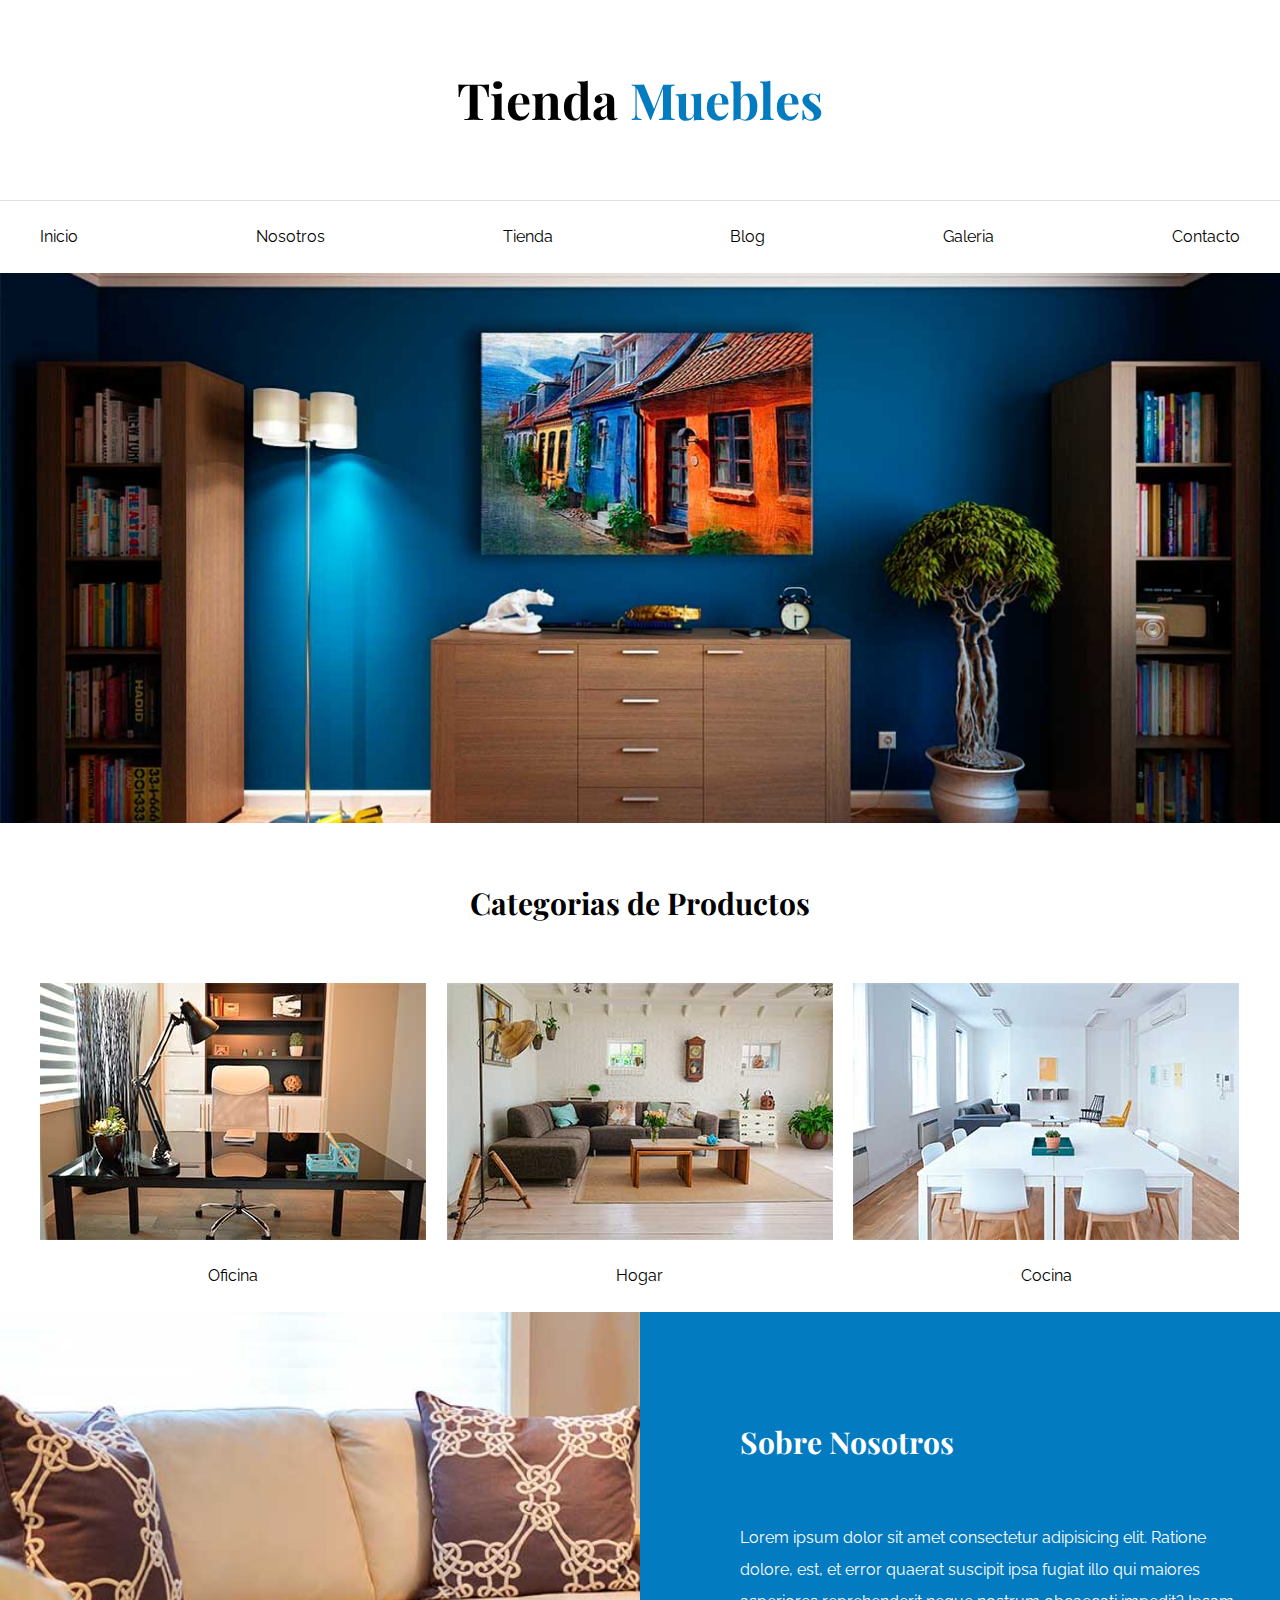
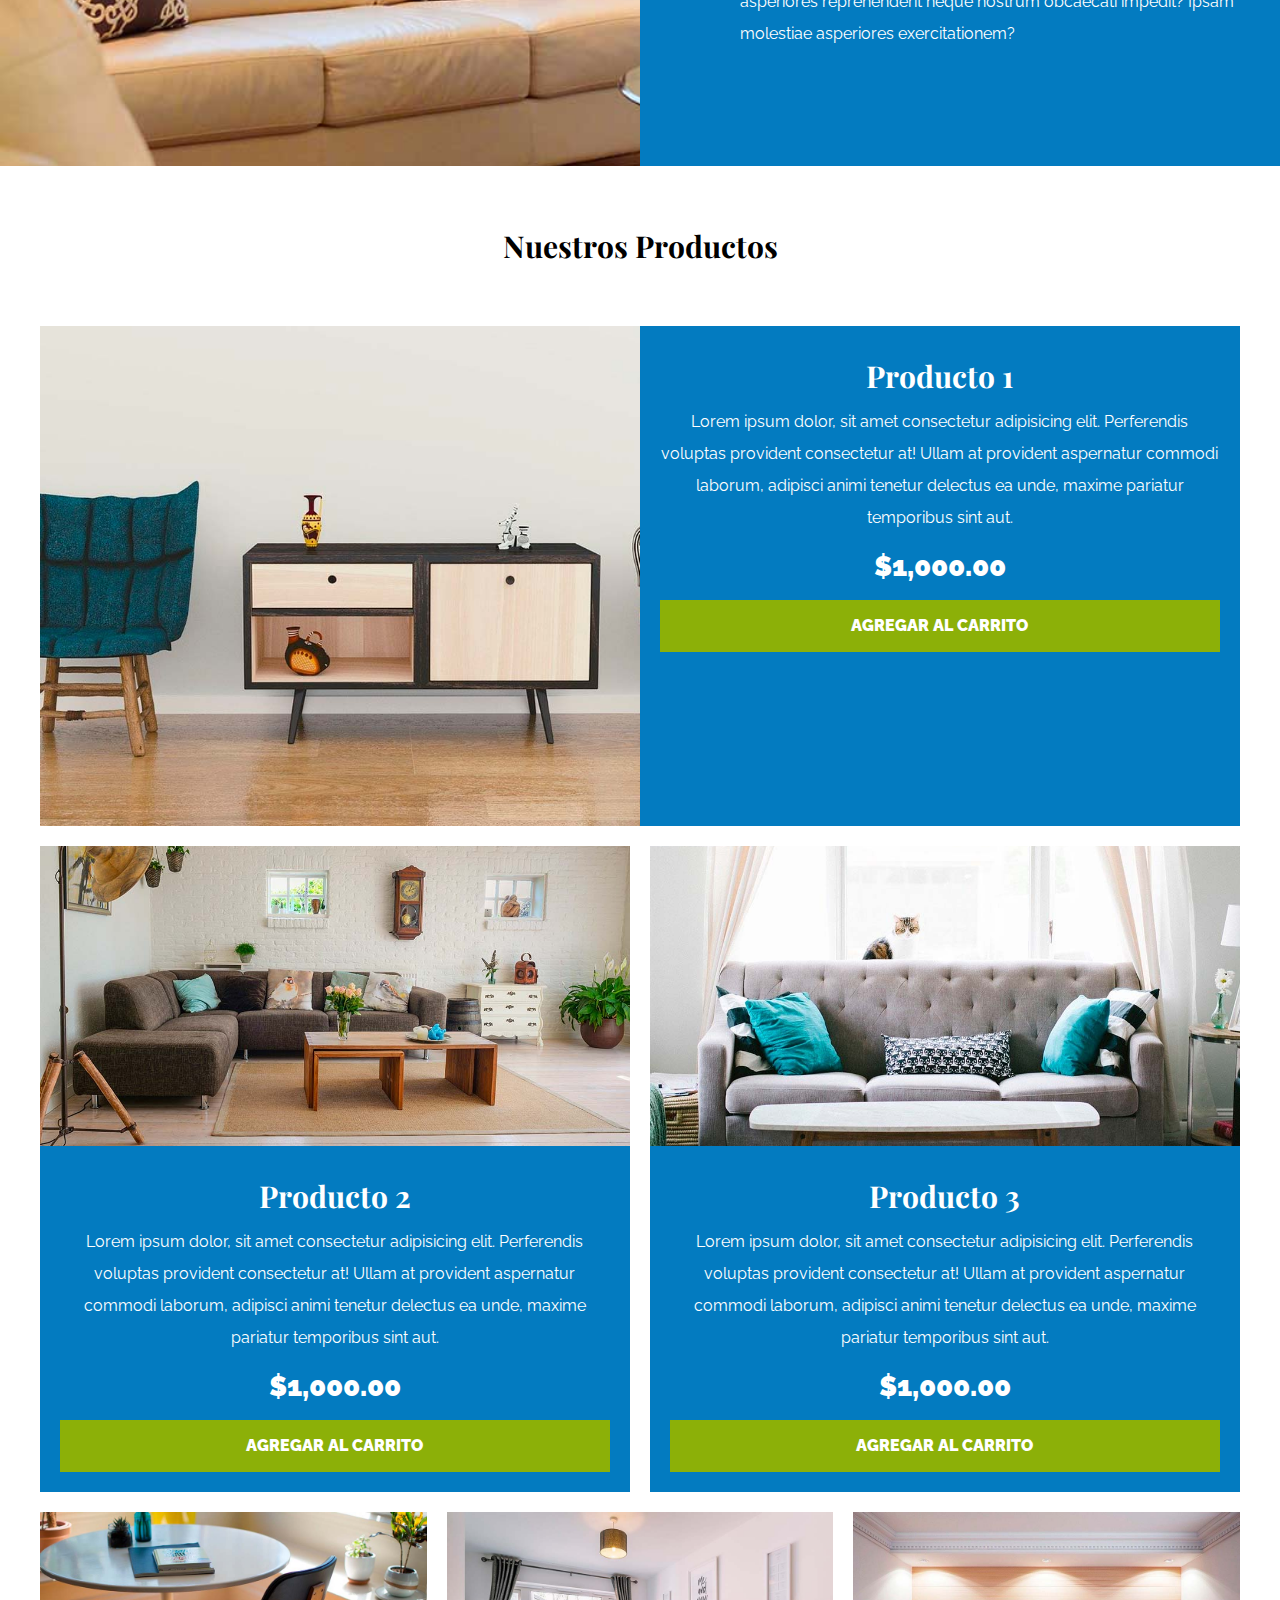
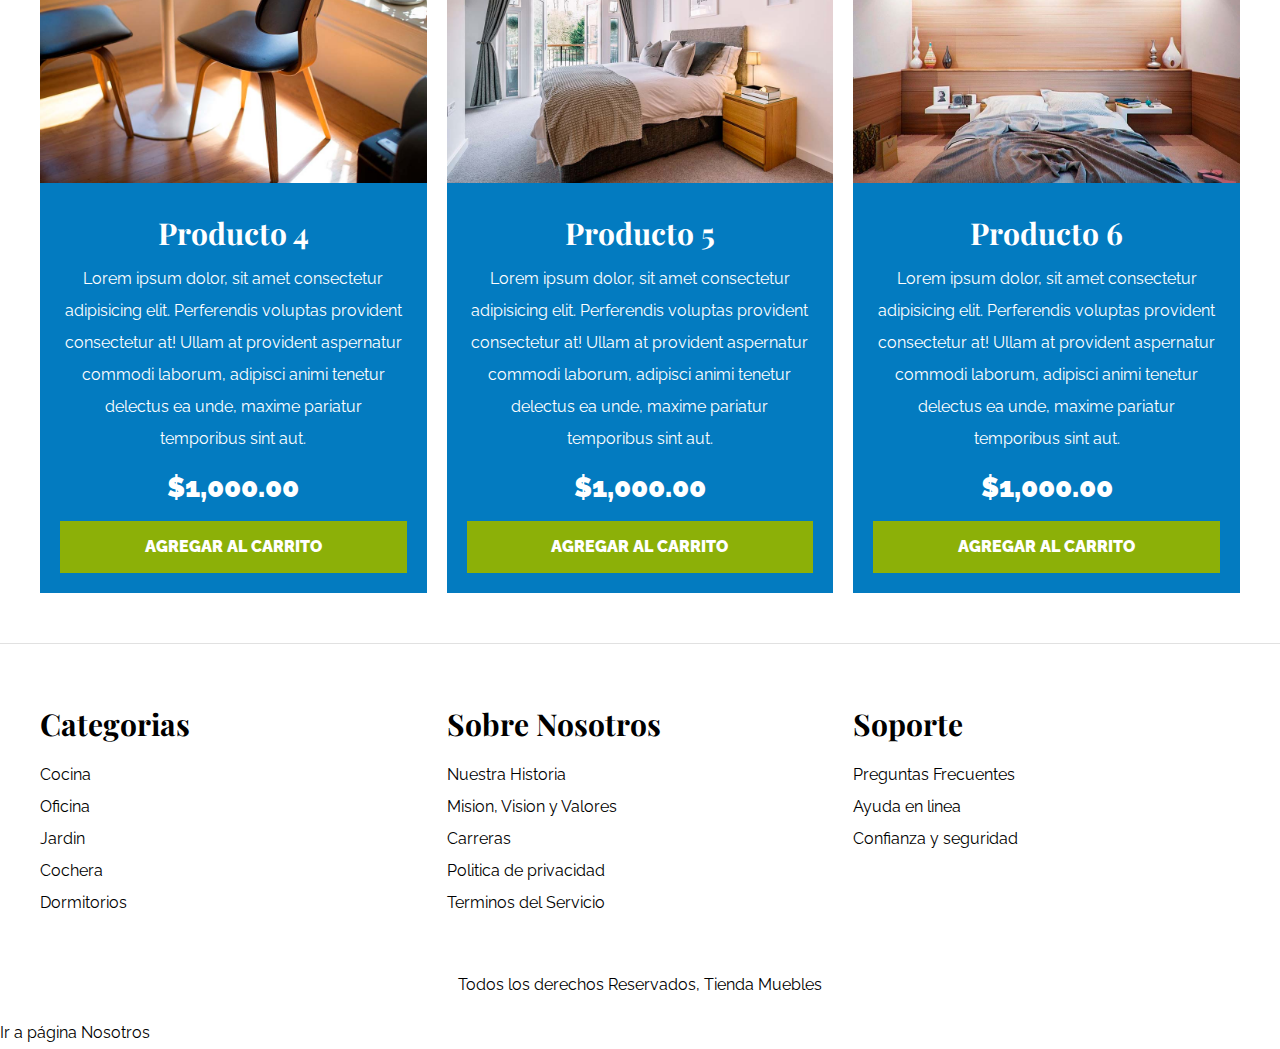
<file: index.html>
<!DOCTYPE html>
<html lang="es">

<head>
    <meta charset="UTF-8">
    <meta name="viewport" content="width=device-width, initial-scale=1.0">
    <title>E-Commerce Demo: 1</title>
    <link rel="stylesheet" href="css/normalize.css">
    <link rel="preconnect" href="https://fonts.googleapis.com">
    <link rel="preconnect" href="https://fonts.gstatic.com" crossorigin>
    <link href="https://fonts.googleapis.com/css2?family=Playfair+Display&family=Raleway:wght@400;700;900&display=swap"
        rel="stylesheet">
    <link rel="stylesheet" href="css/styles.css">
</head>

<body>
    <h1 class="nombre-sitio">Tienda <span>Muebles</span></h1>

    <div class="contenedor-navegacion">
        <nav class="nav-principal contenedor">
            <a href="index.html">Inicio</a>
            <a href="Nosotros.html">Nosotros</a>
            <a href="tienda.html">Tienda</a>
            <a href="blog.html">Blog</a>
            <a href="galeria.html">Galeria</a>
            <a href="contacto.html">Contacto</a>
        </nav>
    </div>

    <div class="hero">

    </div>
    <section class="contenedor categorias">

        <h2 class="text-center">Categorias de <span>Productos</span></h2>

        <div class="listado-categorias">
            <div class="categoria">
                <img src="img/categoria1.jpg" alt="Imagen Cat" />
                <a href="#">Oficina</a>
            </div>
            <div class="categoria">
                <img src="img/categoria2.jpg" alt="Imagen Cat" />
                <a href="#">Hogar</a>
            </div>
            <div class="categoria">
                <img src="img/categoria3.jpg" alt="Imagen Cat" />
                <a href="#">Cocina</a>
            </div>
        </div>

    </section>

    <section class="sobre-nosotros">
        <div class="contenedor sobre-nosotros-flex">
            <div class="texto-nosotros">
                <h2>Sobre Nosotros</h2>
                <p>Lorem ipsum dolor sit amet consectetur adipisicing elit.
                    Ratione dolore, est, et error quaerat suscipit ipsa fugiat
                    illo qui maiores asperiores reprehenderit neque nostrum
                    obcaecati impedit? Ipsam molestiae asperiores exercitationem?
                </p>
            </div>
        </div>
    </section>

    <main class="contenido-principal contenedor">
        <h2 class="text-center">Nuestros Productos</h2>
        <div class="listado-productos">
            <div class="producto">
                <img src="img/producto1.jpg" alt="Imagen Producto">
                <div class="texto-producto">
                    <h3>Producto 1</h3>
                    <p>Lorem ipsum dolor, sit amet consectetur adipisicing
                        elit. Perferendis voluptas provident consectetur at!
                        Ullam at provident aspernatur commodi laborum,
                        adipisci animi tenetur delectus ea unde, maxime
                        pariatur temporibus sint aut.
                    </p>
                    <p class="precio">$1,000.00</p>
                    <a class="btn" href="#">Agregar al Carrito</a>
                </div><!--Info Producto-->
            </div><!--Producto-->
            <div class="producto">
                <img src="img/producto2.jpg" alt="Imagen Producto">
                <div class="texto-producto">
                    <h3>Producto 2</h3>
                    <p>Lorem ipsum dolor, sit amet consectetur adipisicing
                        elit. Perferendis voluptas provident consectetur at!
                        Ullam at provident aspernatur commodi laborum,
                        adipisci animi tenetur delectus ea unde, maxime
                        pariatur temporibus sint aut.
                    </p>
                    <p class="precio">$1,000.00</p>
                    <a class="btn" href="#">Agregar al Carrito</a>
                </div><!--Info Producto-->
            </div><!--Producto-->

            <div class="producto">
                <img src="img/producto3.jpg" alt="Imagen Producto">
                <div class="texto-producto">
                    <h3>Producto 3</h3>
                    <p>Lorem ipsum dolor, sit amet consectetur adipisicing
                        elit. Perferendis voluptas provident consectetur at!
                        Ullam at provident aspernatur commodi laborum,
                        adipisci animi tenetur delectus ea unde, maxime
                        pariatur temporibus sint aut.
                    </p>
                    <p class="precio">$1,000.00</p>
                    <a class="btn" href="#">Agregar al Carrito</a>
                </div><!--Info Producto-->
            </div><!--Producto-->

            <div class="producto">
                <img src="img/producto4.jpg" alt="Imagen Producto">
                <div class="texto-producto">
                    <h3>Producto 4</h3>
                    <p>Lorem ipsum dolor, sit amet consectetur adipisicing
                        elit. Perferendis voluptas provident consectetur at!
                        Ullam at provident aspernatur commodi laborum,
                        adipisci animi tenetur delectus ea unde, maxime
                        pariatur temporibus sint aut.
                    </p>
                    <p class="precio">$1,000.00</p>
                    <a class="btn" href="#">Agregar al Carrito</a>
                </div><!--Info Producto-->
            </div><!--Producto-->

            <div class="producto">
                <img src="img/producto5.jpg" alt="Imagen Producto">
                <div class="texto-producto">
                    <h3>Producto 5</h3>
                    <p>Lorem ipsum dolor, sit amet consectetur adipisicing
                        elit. Perferendis voluptas provident consectetur at!
                        Ullam at provident aspernatur commodi laborum,
                        adipisci animi tenetur delectus ea unde, maxime
                        pariatur temporibus sint aut.
                    </p>
                    <p class="precio">$1,000.00</p>
                    <a class="btn" href="#">Agregar al Carrito</a>
                </div><!--Info Producto-->
            </div><!--Producto-->

            <div class="producto">
                <img src="img/producto6.jpg" alt="Imagen Producto">
                <div class="texto-producto">
                    <h3>Producto 6</h3>
                    <p>Lorem ipsum dolor, sit amet consectetur adipisicing
                        elit. Perferendis voluptas provident consectetur at!
                        Ullam at provident aspernatur commodi laborum,
                        adipisci animi tenetur delectus ea unde, maxime
                        pariatur temporibus sint aut.
                    </p>
                    <p class="precio">$1,000.00</p>
                    <a class="btn" href="#">Agregar al Carrito</a>
                </div><!--Info Producto-->
            </div><!--Producto-->


        </div><!--Fin listado de Productos-->
    </main>

    <footer class="site-footer">
        <div class="grid-footer contenedor">
            <div>
                <h3>Categorias</h3>
                <nav class="footer-menu">
                    <a href="#">Cocina</a>
                    <a href="#">Oficina</a>
                    <a href="#">Jardin</a>
                    <a href="#">Cochera</a>
                    <a href="#">Dormitorios</a>
                </nav>
            </div>
            <div>
                <h3>Sobre Nosotros</h3>
                <nav class="footer-menu">
                    <a href="#">Nuestra Historia</a>
                    <a href="#">Mision, Vision y Valores</a>
                    <a href="#">Carreras</a>
                    <a href="#">Politica de privacidad</a>
                    <a href="#">Terminos del Servicio</a>
                </nav>
            </div>
            <div>
                <h3>Soporte</h3>
                <nav class="footer-menu">
                    <a href="#">Preguntas Frecuentes</a>
                    <a href="#">Ayuda en linea</a>
                    <a href="#">Confianza y seguridad</a>
                </nav>
            </div>
        </div>
        <p class="copyright">Todos los derechos Reservados, Tienda Muebles</p>
    </footer>

    <a href="Nosotros.html">Ir a página Nosotros</a>
</body>

</html>
</file>
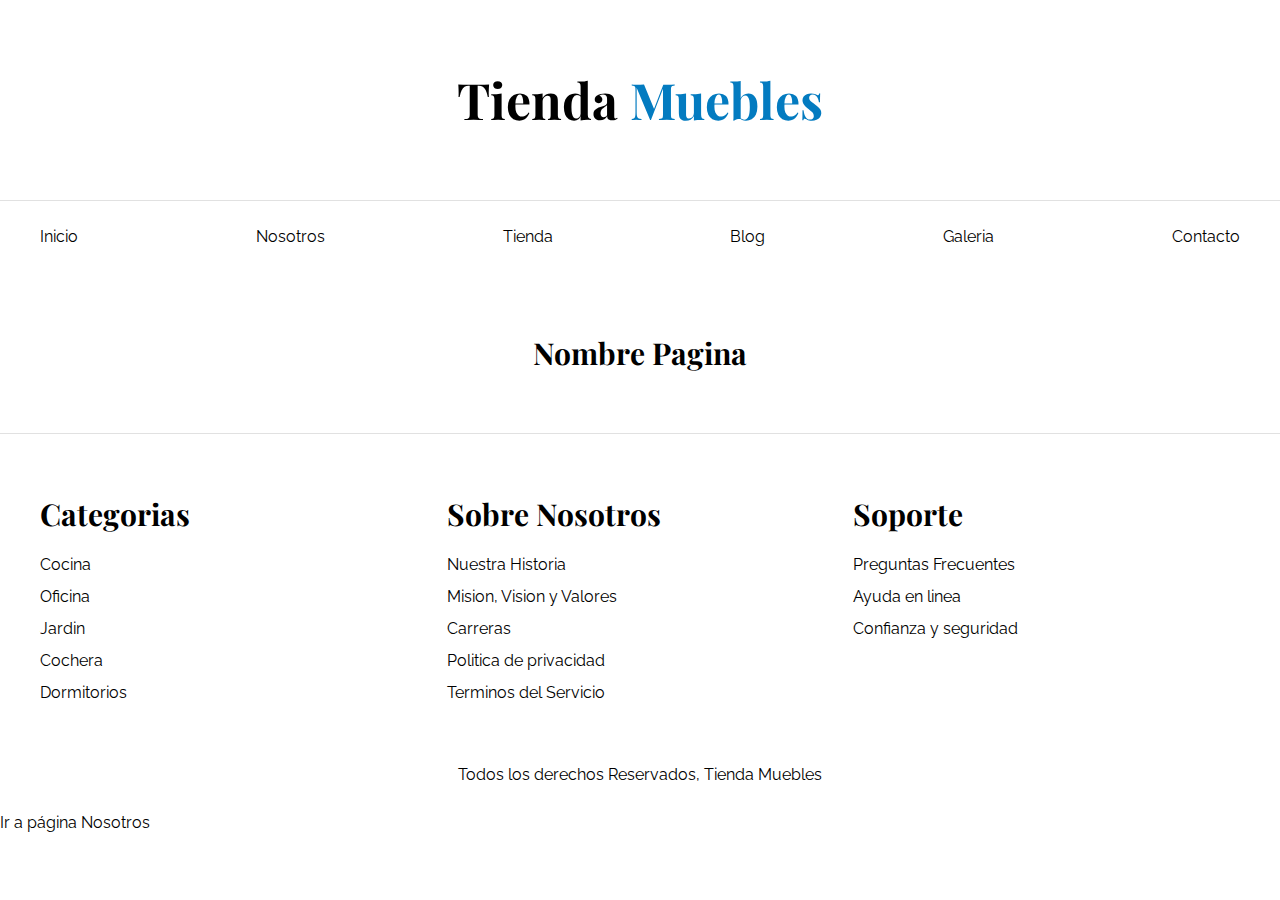
<file: base.html>
<!DOCTYPE html>
<html lang="es">

<head>
    <meta charset="UTF-8">
    <meta name="viewport" content="width=device-width, initial-scale=1.0">
    <title>E-Commerce - </title>
    <link rel="stylesheet" href="css/normalize.css">
    <link rel="preconnect" href="https://fonts.googleapis.com">
    <link rel="preconnect" href="https://fonts.gstatic.com" crossorigin>
    <link href="https://fonts.googleapis.com/css2?family=Playfair+Display&family=Raleway:wght@400;700;900&display=swap"
        rel="stylesheet">
    <link rel="stylesheet" href="css/styles.css">
</head>

<body>
    <h1 class="nombre-sitio">Tienda <span>Muebles</span></h1>

    <div class="contenedor-navegacion">
        <nav class="nav-principal contenedor">
            <a href="index.html">Inicio</a>
            <a href="Nosotros.html">Nosotros</a>
            <a href="tienda.html">Tienda</a>
            <a href="blog.html">Blog</a>
            <a href="galeria.html">Galeria</a>
            <a href="contacto.html">Contacto</a>
        </nav>
    </div>

    <main class="contenido-principal contenedor">
        <h2 class="text-center">Nombre Pagina</h2>
        
    </main>

    <footer class="site-footer">
        <div class="grid-footer contenedor">
            <div>
                <h3>Categorias</h3>
                <nav class="footer-menu">
                    <a href="#">Cocina</a>
                    <a href="#">Oficina</a>
                    <a href="#">Jardin</a>
                    <a href="#">Cochera</a>
                    <a href="#">Dormitorios</a>
                </nav>
            </div>
            <div>
                <h3>Sobre Nosotros</h3>
                <nav class="footer-menu">
                    <a href="#">Nuestra Historia</a>
                    <a href="#">Mision, Vision y Valores</a>
                    <a href="#">Carreras</a>
                    <a href="#">Politica de privacidad</a>
                    <a href="#">Terminos del Servicio</a>
                </nav>
            </div>
            <div>
                <h3>Soporte</h3>
                <nav class="footer-menu">
                    <a href="#">Preguntas Frecuentes</a>
                    <a href="#">Ayuda en linea</a>
                    <a href="#">Confianza y seguridad</a>
                </nav>
            </div>
        </div>
        <p class="copyright">Todos los derechos Reservados, Tienda Muebles</p>
    </footer>

    <a href="Nosotros.html">Ir a página Nosotros</a>
</body>

</html>
</file>
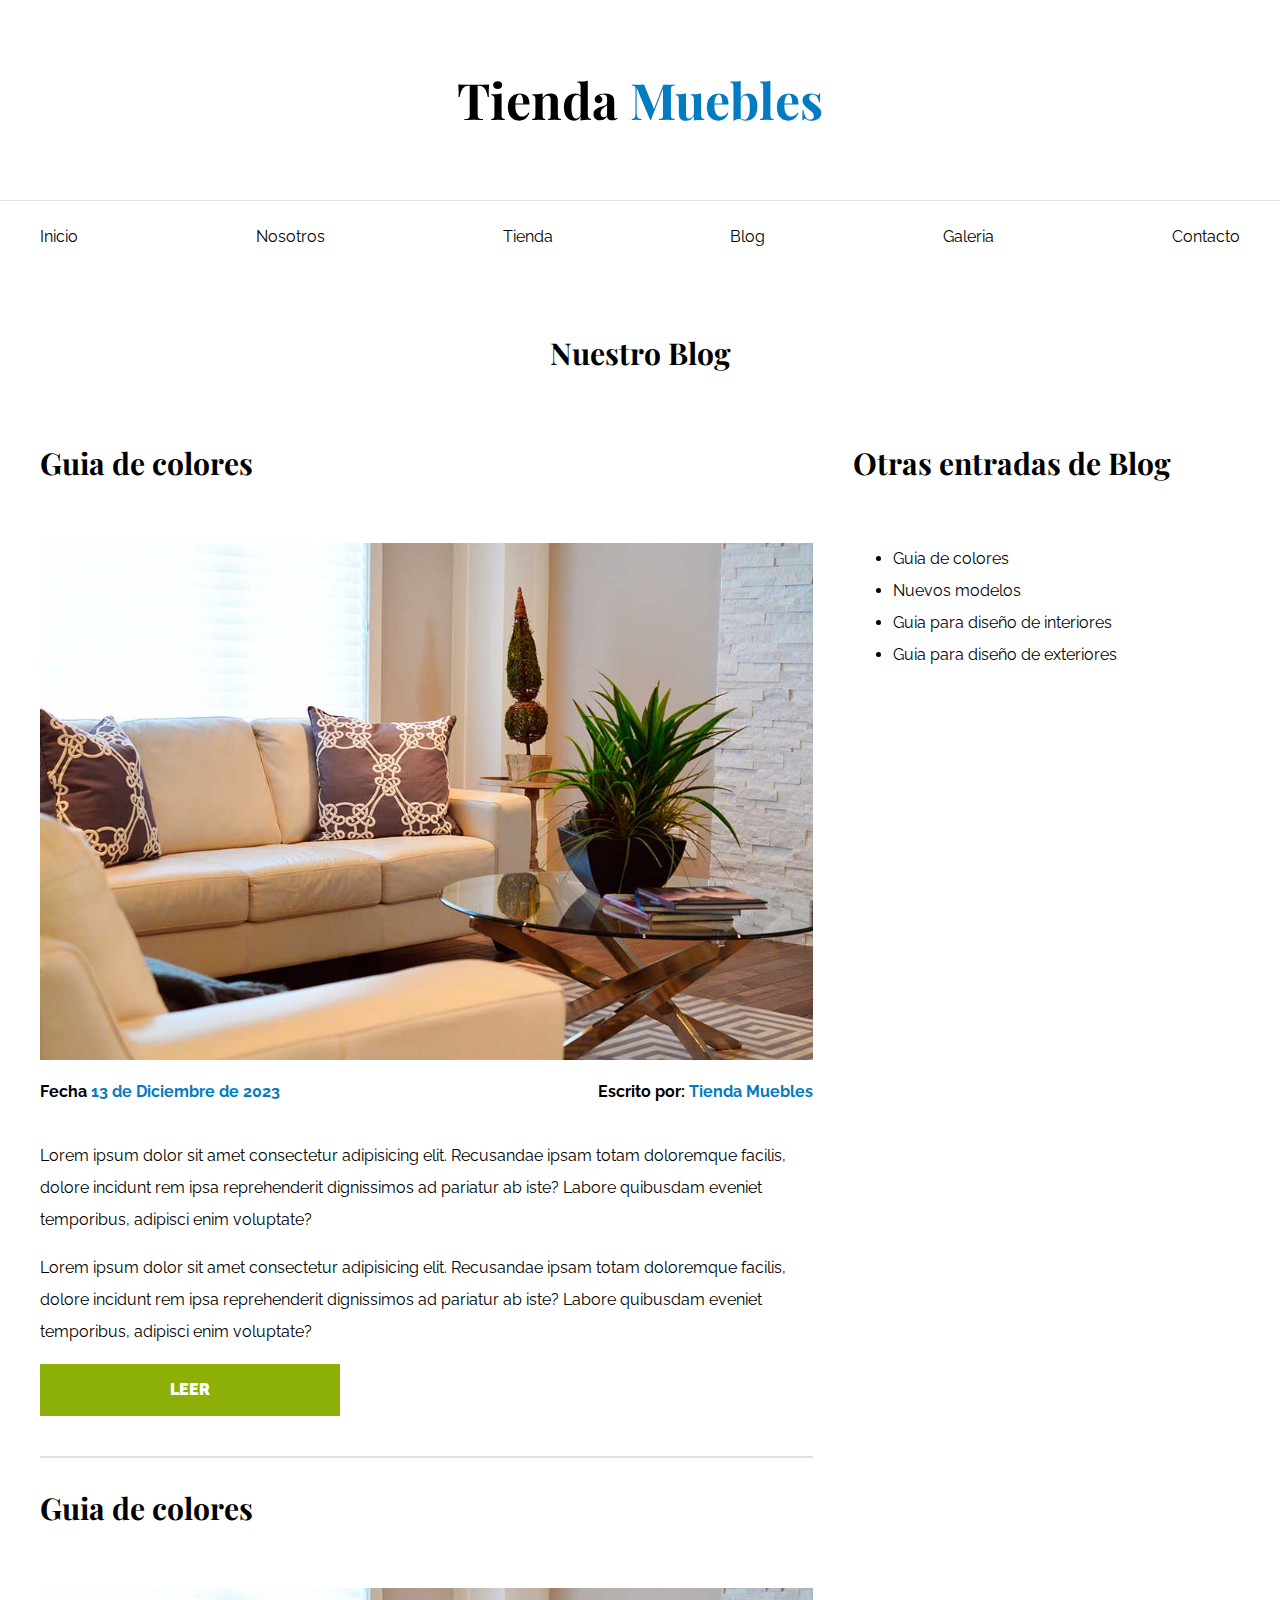
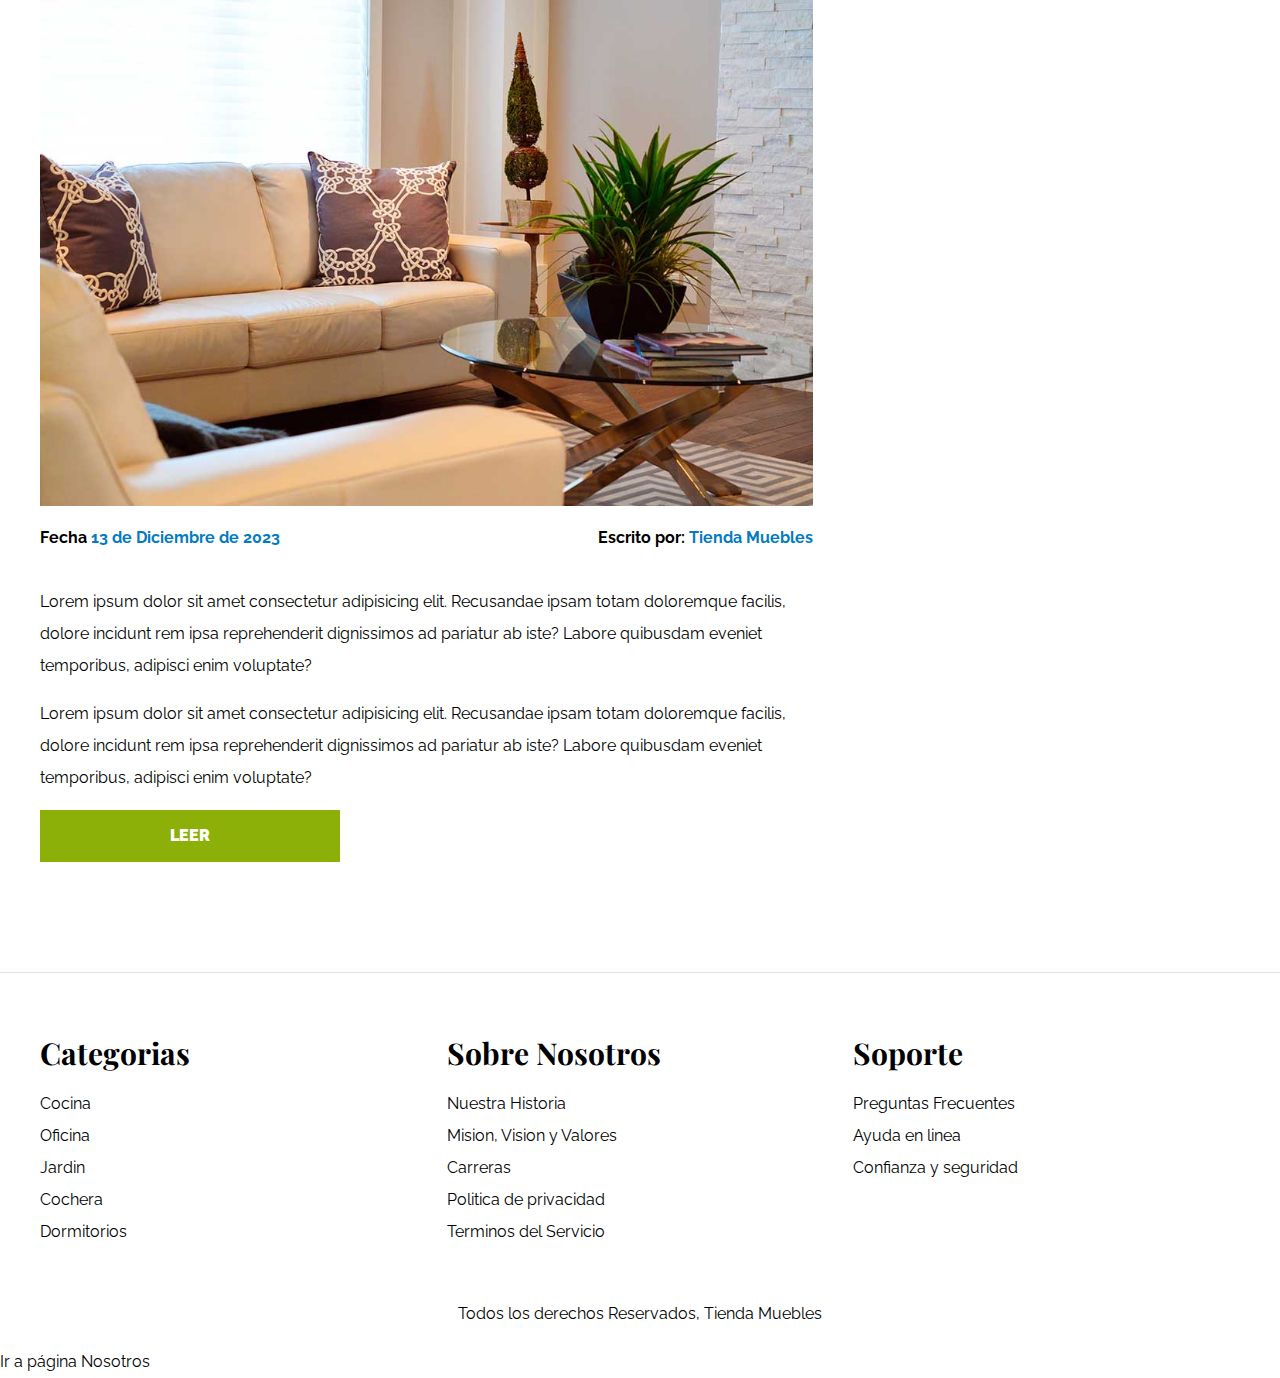
<file: blog.html>
<!DOCTYPE html>
<html lang="es">

<head>
    <meta charset="UTF-8">
    <meta name="viewport" content="width=device-width, initial-scale=1.0">
    <title>E-Commerce - Blog</title>
    <link rel="stylesheet" href="css/normalize.css">
    <link rel="preconnect" href="https://fonts.googleapis.com">
    <link rel="preconnect" href="https://fonts.gstatic.com" crossorigin>
    <link href="https://fonts.googleapis.com/css2?family=Playfair+Display&family=Raleway:wght@400;700;900&display=swap"
        rel="stylesheet">
    <link rel="stylesheet" href="css/styles.css">
</head>

<body>
    <h1 class="nombre-sitio">Tienda <span>Muebles</span></h1>

    <div class="contenedor-navegacion">
        <nav class="nav-principal contenedor">
            <a href="index.html">Inicio</a>
            <a href="Nosotros.html">Nosotros</a>
            <a href="tienda.html">Tienda</a>
            <a href="blog.html">Blog</a>
            <a href="galeria.html">Galeria</a>
            <a href="contacto.html">Contacto</a>
        </nav>
    </div>

    <main class="contenido-principal contenedor">
        <h2 class="text-center">Nuestro Blog</h2>

        <section class="contenedor-blog">
            <div class="blog">
                <article class="entrada">
                    <h2>Guia de colores</h2>

                    <div class="imagen">
                        <img src="img/nosotros.jpg" alt="Imagen Blog">
                    </div>
                    <div class="entrada-meta">
                        <p>Fecha <span>13 de Diciembre de 2023</span> </p>
                        <p>Escrito por: <span>Tienda Muebles</span> </p>
                    </div>
                    <div class="entrada-blog">
                        <p>
                            Lorem ipsum dolor sit amet consectetur adipisicing elit. Recusandae ipsam totam
                            doloremque facilis, dolore incidunt rem ipsa reprehenderit dignissimos ad pariatur
                            ab iste? Labore quibusdam eveniet temporibus, adipisci enim voluptate?
                        </p>
                        <p>
                            Lorem ipsum dolor sit amet consectetur adipisicing elit. Recusandae ipsam totam
                            doloremque facilis, dolore incidunt rem ipsa reprehenderit dignissimos ad pariatur
                            ab iste? Labore quibusdam eveniet temporibus, adipisci enim voluptate?
                        </p>
                    </div>

                    <a href="entrada.html" class="btn max-width-30">Leer</a>
                </article>

                <article class="entrada">
                    <h2>Guia de colores</h2>

                    <div class="imagen">
                        <img src="img/nosotros.jpg" alt="Imagen Blog">
                    </div>
                    <div class="entrada-meta">
                        <p>Fecha <span>13 de Diciembre de 2023</span> </p>
                        <p>Escrito por: <span>Tienda Muebles</span> </p>
                    </div>
                    <div class="entrada-blog">
                        <p>
                            Lorem ipsum dolor sit amet consectetur adipisicing elit. Recusandae ipsam totam
                            doloremque facilis, dolore incidunt rem ipsa reprehenderit dignissimos ad pariatur
                            ab iste? Labore quibusdam eveniet temporibus, adipisci enim voluptate?
                        </p>
                        <p>
                            Lorem ipsum dolor sit amet consectetur adipisicing elit. Recusandae ipsam totam
                            doloremque facilis, dolore incidunt rem ipsa reprehenderit dignissimos ad pariatur
                            ab iste? Labore quibusdam eveniet temporibus, adipisci enim voluptate?
                        </p>
                    </div>

                    <a href="entrada.html" class="btn max-width-30">Leer</a>
                </article>
            </div>

            <aside>
                <h3>Otras entradas de Blog</h3>

                <nav>
                    <!--Con list-style en css, se puede cambiar el numero de la lista ordenada <ol> -->
                <ul>
                    <li>
                        <a href="entrada.html">Guia de colores</a>
                    </li>
                    <li>
                        <a href="entrada.html">Nuevos modelos</a>
                    </li>
                    <li>
                        <a href="entrada.html">Guia para diseño de interiores</a>
                    </li>
                    <li>
                        <a href="entrada.html">Guia para diseño de exteriores</a>
                    </li>
                </ul>
                </nav>
                
            </aside>
        </section>

    </main>

    <footer class="site-footer">
        <div class="grid-footer contenedor">
            <div>
                <h3>Categorias</h3>
                <nav class="footer-menu">
                    <a href="#">Cocina</a>
                    <a href="#">Oficina</a>
                    <a href="#">Jardin</a>
                    <a href="#">Cochera</a>
                    <a href="#">Dormitorios</a>
                </nav>
            </div>
            <div>
                <h3>Sobre Nosotros</h3>
                <nav class="footer-menu">
                    <a href="#">Nuestra Historia</a>
                    <a href="#">Mision, Vision y Valores</a>
                    <a href="#">Carreras</a>
                    <a href="#">Politica de privacidad</a>
                    <a href="#">Terminos del Servicio</a>
                </nav>
            </div>
            <div>
                <h3>Soporte</h3>
                <nav class="footer-menu">
                    <a href="#">Preguntas Frecuentes</a>
                    <a href="#">Ayuda en linea</a>
                    <a href="#">Confianza y seguridad</a>
                </nav>
            </div>
        </div>
        <p class="copyright">Todos los derechos Reservados, Tienda Muebles</p>
    </footer>

    <a href="Nosotros.html">Ir a página Nosotros</a>
</body>

</html>
</file>
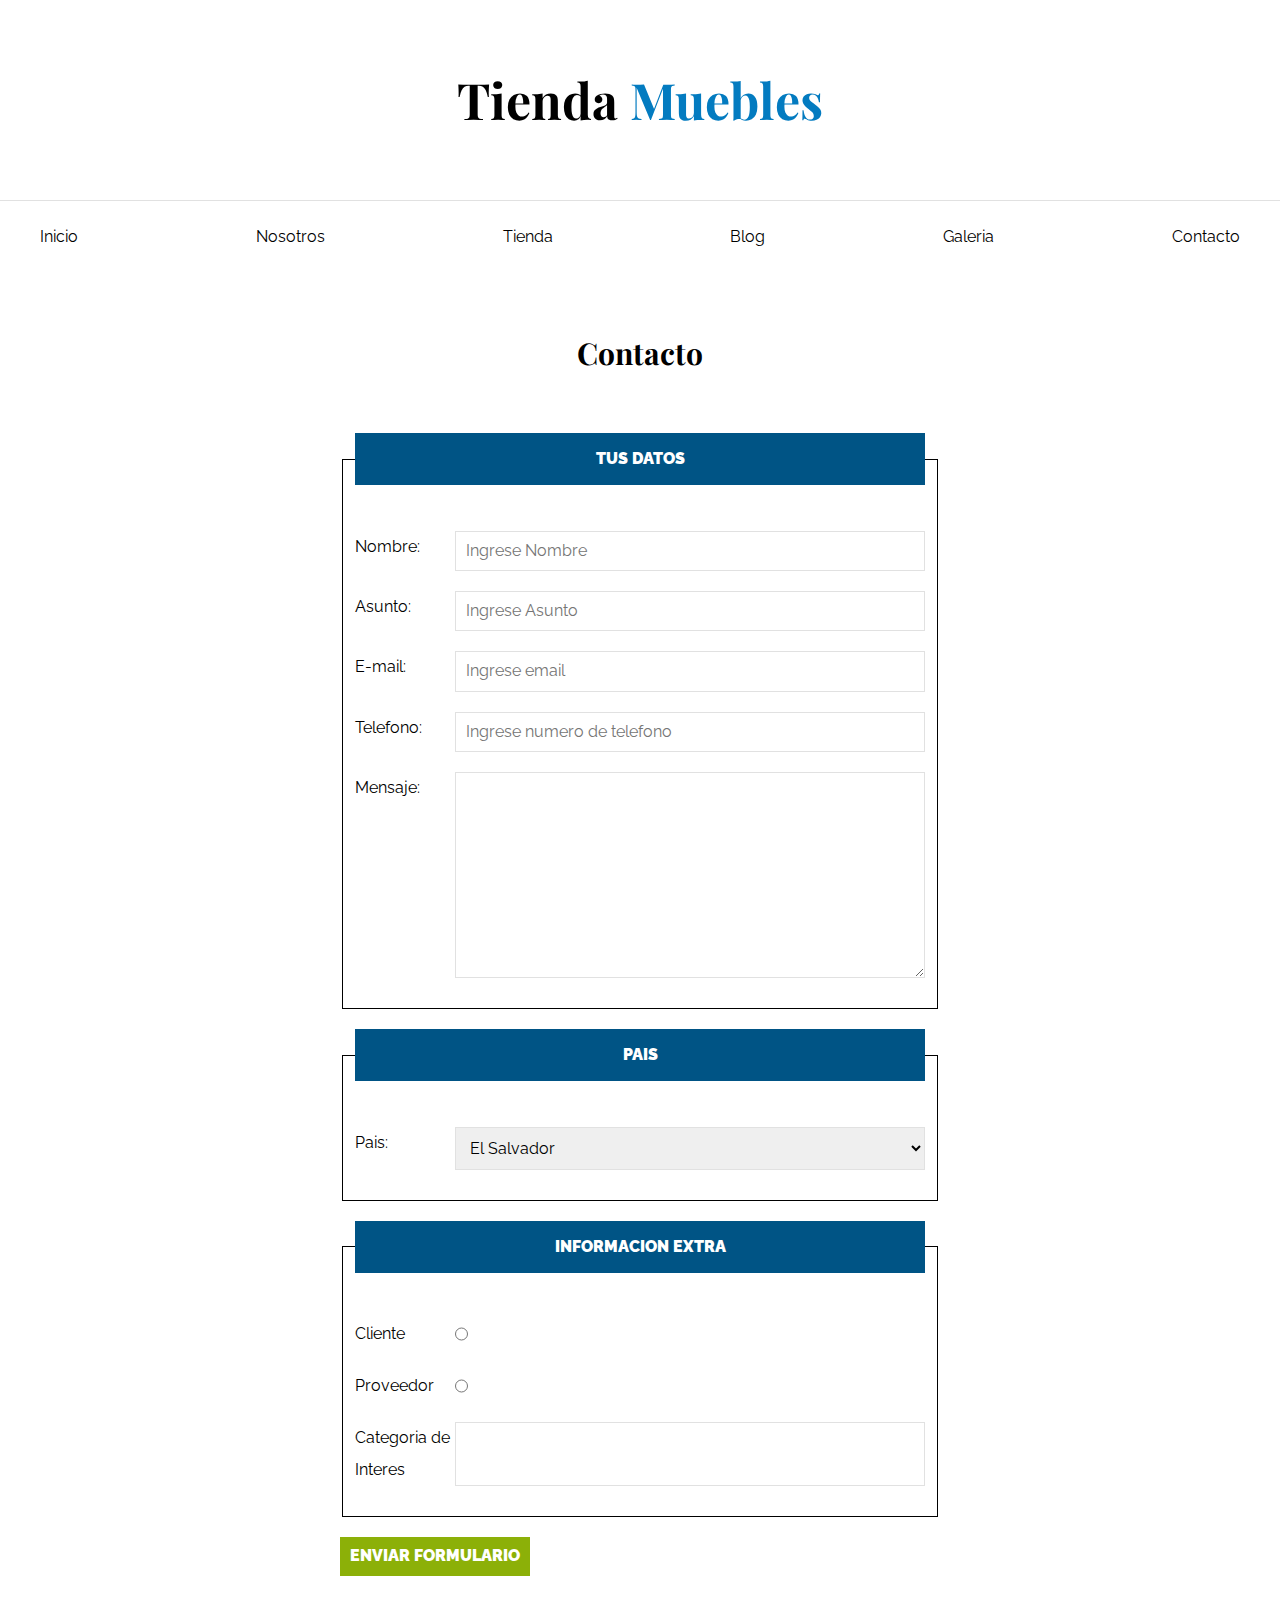
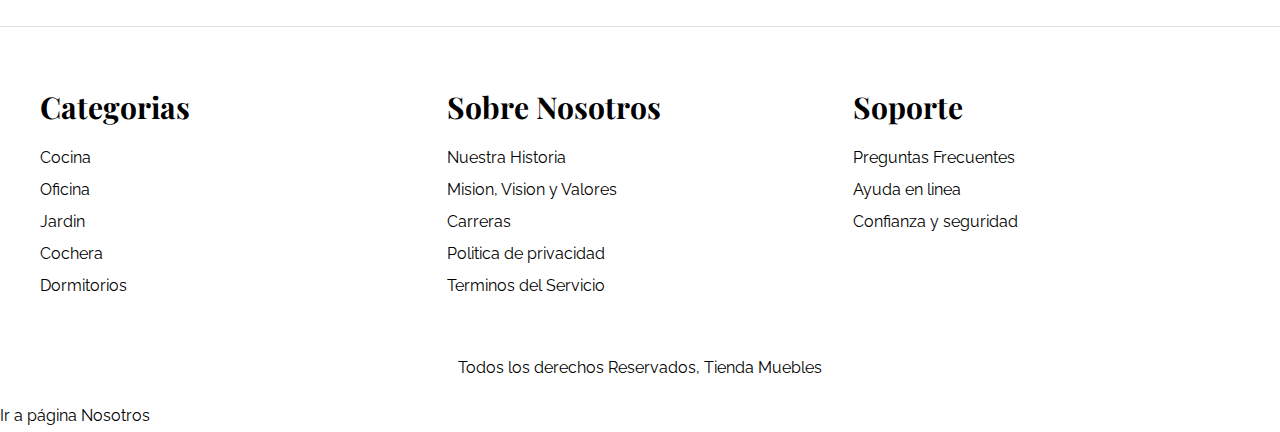
<file: contacto.html>
<!DOCTYPE html>
<html lang="es">

<head>
    <meta charset="UTF-8">
    <meta name="viewport" content="width=device-width, initial-scale=1.0">
    <title>E-Commerce - Contacto</title>
    <link rel="stylesheet" href="css/normalize.css">
    <link rel="preconnect" href="https://fonts.googleapis.com">
    <link rel="preconnect" href="https://fonts.gstatic.com" crossorigin>
    <link href="https://fonts.googleapis.com/css2?family=Playfair+Display&family=Raleway:wght@400;700;900&display=swap"
        rel="stylesheet">
    <link rel="stylesheet" href="css/styles.css">
</head>

<body>
    <h1 class="nombre-sitio">Tienda <span>Muebles</span></h1>

    <div class="contenedor-navegacion">
        <nav class="nav-principal contenedor">
            <a href="index.html">Inicio</a>
            <a href="Nosotros.html">Nosotros</a>
            <a href="tienda.html">Tienda</a>
            <a href="blog.html">Blog</a>
            <a href="galeria.html">Galeria</a>
            <a href="contacto.html">Contacto</a>
        </nav>
    </div>

    <main class="contenido-principal contenedor">
        <h2 class="text-center">Contacto</h2>

        <form class="formulario" action="#">
            <fieldset>
                <legend>Tus Datos</legend>
                <div class="campo">
                    <label for="nombre">Nombre:</label>
                    <input class="input" id="nombre" type="text" placeholder="Ingrese Nombre">
                </div>
                <div class="campo">
                    <label for="asunto">Asunto:</label>
                    <input id="asunto" type="text" placeholder="Ingrese Asunto">
                </div>
                <div class="campo">
                    <label for="email">E-mail:</label>
                    <input id="email" type="email" placeholder="Ingrese email">
                </div>
                <div class="campo">
                    <label for="telefono">Telefono:</label>
                    <input id="telefono" type="tel" placeholder="Ingrese numero de telefono">
                </div>
                <div class="campo">
                    <label for="mensaje">Mensaje:</label>
                    <textarea cols="20" rows="10"></textarea>
                </div>
            </fieldset>
            <fieldset>
                <legend>Pais</legend>
                <div class="campo">
                    <label for="pais">Pais:</label>
                    <select id="pais">
                        <option disabled>--Seleccione---</option>
                        <option value="SV" selected>El Salvador</option>
                        <option value="AR">Argentina</option>
                        <option value="MX">Mexico</option>
                        <option value="CO">Colombia</option>
                    </select>
                </div>
            </fieldset>
            <fieldset>
                <legend>Informacion extra</legend>
                <div class="campo">
                    <label for="cliente">Cliente</label>
                    <input id="cliente" type="radio" name="tipo" value="cliente">
                </div>
                <div class="campo">
                    <label for="proveedor">Proveedor</label>
                    <input id="proveedor" type="radio" name="tipo" value="proveedor">
                </div>
                <div class="campo">
                    <label for="categoria">Categoria de Interes</label>
                    <input list="categorias" name="categorias">
                    <datalist id="categorias">
                        <option value="Cocina">
                        <option value="Recamaras">
                        <option value="Oficina">
                        <option value="Exterior">
                        <option value="Television">
                    </datalist>
                </div>
            </fieldset>

            <input class="btn" type="submit" value="Enviar Formulario">
        </form>

    </main>

    <footer class="site-footer">
        <div class="grid-footer contenedor">
            <div>
                <h3>Categorias</h3>
                <nav class="footer-menu">
                    <a href="#">Cocina</a>
                    <a href="#">Oficina</a>
                    <a href="#">Jardin</a>
                    <a href="#">Cochera</a>
                    <a href="#">Dormitorios</a>
                </nav>
            </div>
            <div>
                <h3>Sobre Nosotros</h3>
                <nav class="footer-menu">
                    <a href="#">Nuestra Historia</a>
                    <a href="#">Mision, Vision y Valores</a>
                    <a href="#">Carreras</a>
                    <a href="#">Politica de privacidad</a>
                    <a href="#">Terminos del Servicio</a>
                </nav>
            </div>
            <div>
                <h3>Soporte</h3>
                <nav class="footer-menu">
                    <a href="#">Preguntas Frecuentes</a>
                    <a href="#">Ayuda en linea</a>
                    <a href="#">Confianza y seguridad</a>
                </nav>
            </div>
        </div>
        <p class="copyright">Todos los derechos Reservados, Tienda Muebles</p>
    </footer>

    <a href="Nosotros.html">Ir a página Nosotros</a>
</body>

</html>
</file>
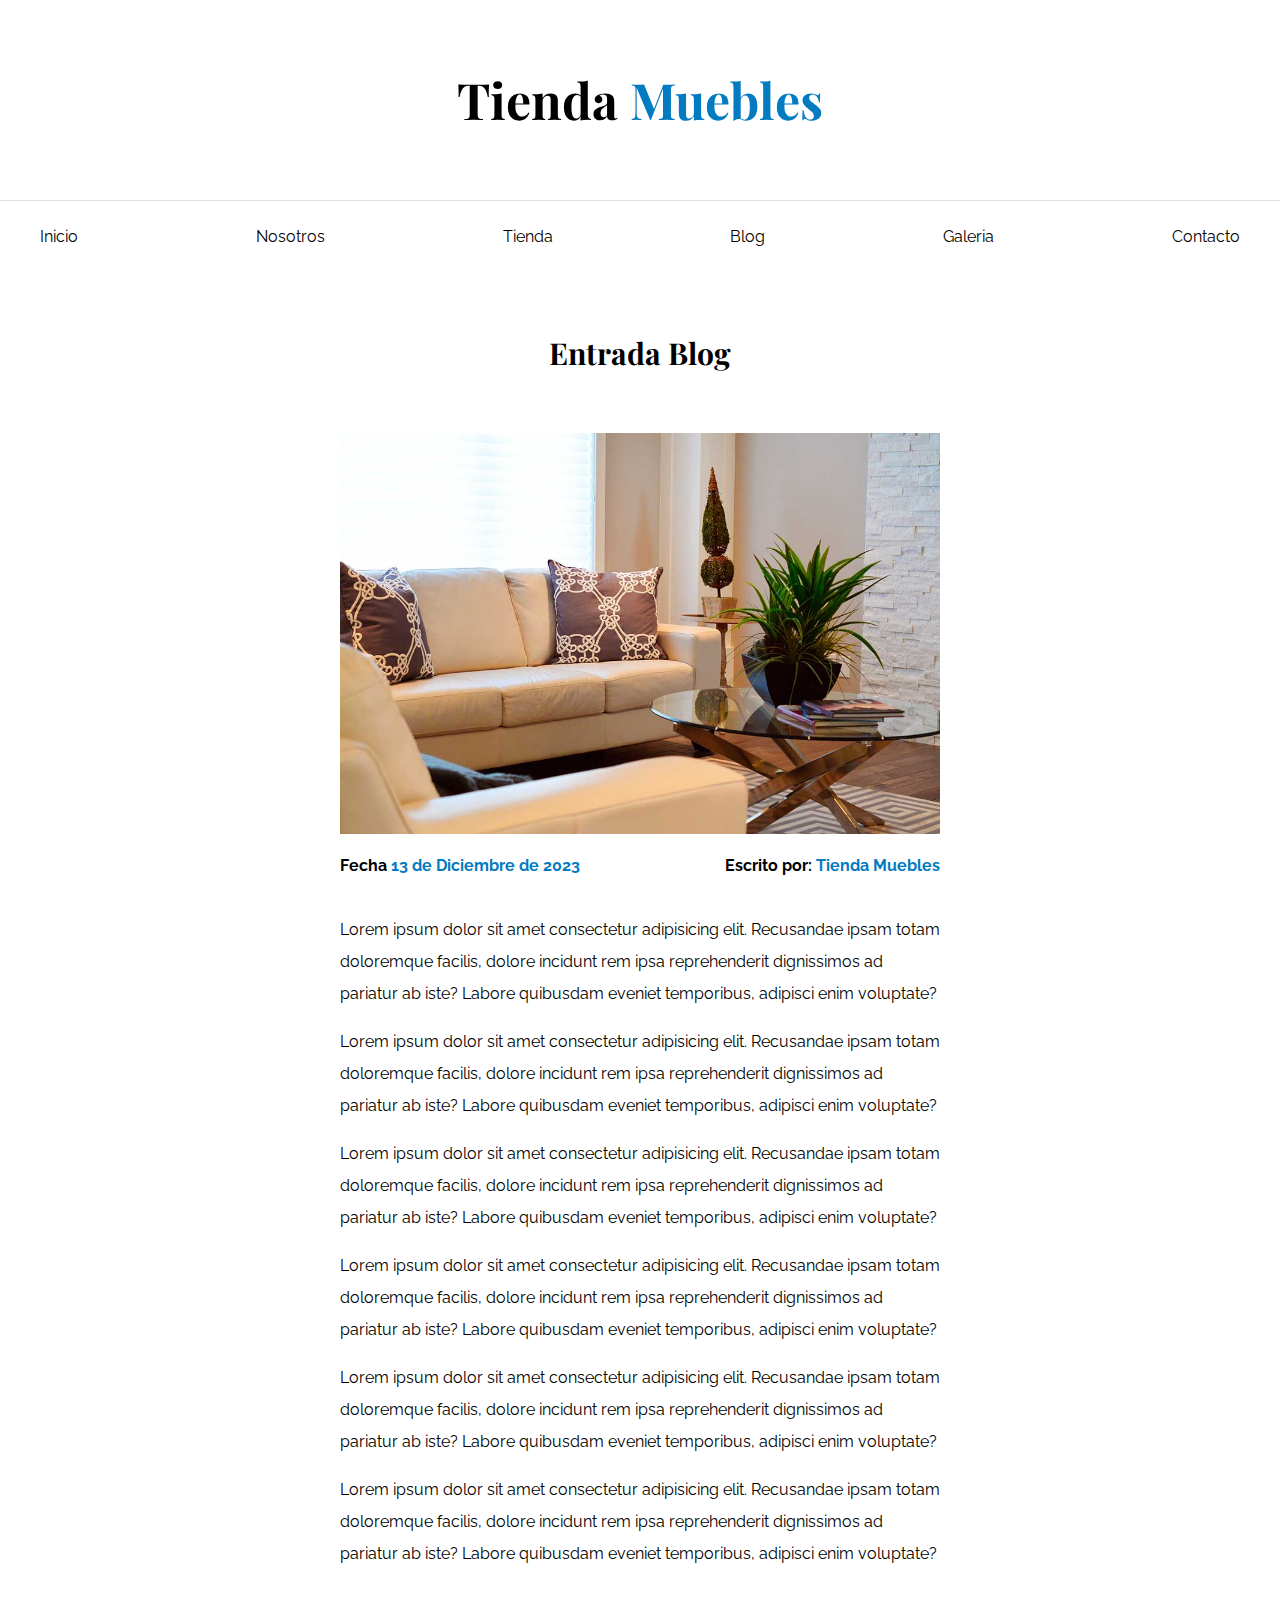
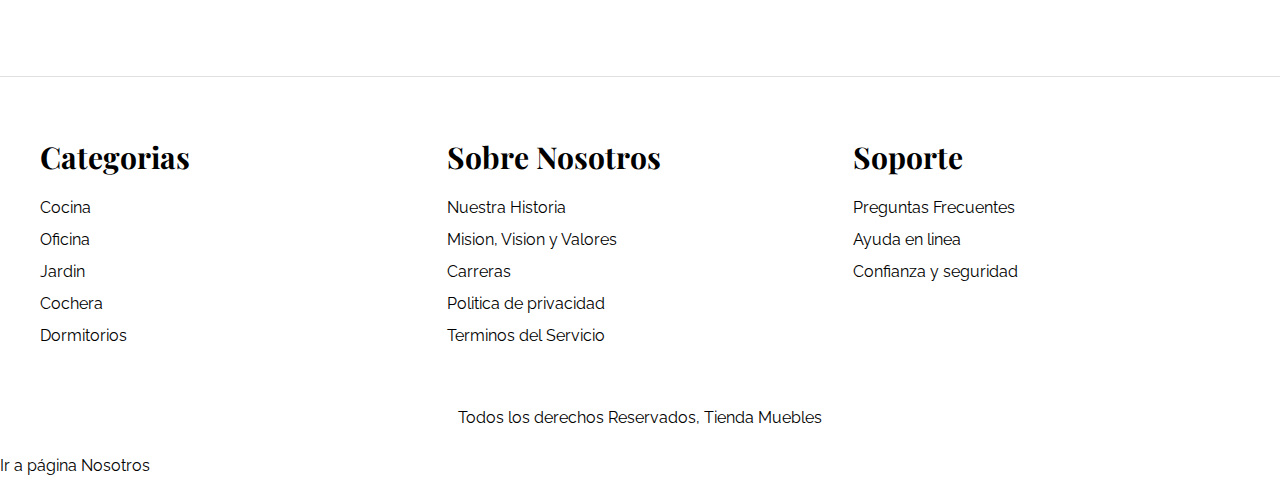
<file: entrada.html>
<!DOCTYPE html>
<html lang="es">

<head>
    <meta charset="UTF-8">
    <meta name="viewport" content="width=device-width, initial-scale=1.0">
    <title>E-Commerce - Entrada Blog</title>
    <link rel="stylesheet" href="css/normalize.css">
    <link rel="preconnect" href="https://fonts.googleapis.com">
    <link rel="preconnect" href="https://fonts.gstatic.com" crossorigin>
    <link href="https://fonts.googleapis.com/css2?family=Playfair+Display&family=Raleway:wght@400;700;900&display=swap"
        rel="stylesheet">
    <link rel="stylesheet" href="css/styles.css">
</head>

<body>
    <h1 class="nombre-sitio">Tienda <span>Muebles</span></h1>

    <div class="contenedor-navegacion">
        <nav class="nav-principal contenedor">
            <a href="index.html">Inicio</a>
            <a href="Nosotros.html">Nosotros</a>
            <a href="tienda.html">Tienda</a>
            <a href="blog.html">Blog</a>
            <a href="galeria.html">Galeria</a>
            <a href="contacto.html">Contacto</a>
        </nav>
    </div>

    <main class="contenido-principal contenedor">
        <h2 class="text-center">Entrada Blog</h2>

        <article class="entrada contenido-entrada-blog">
            <div class="imagen">
                <img src="img/nosotros.jpg" alt="Imagen Blog">
            </div>
            <div class="entrada-meta">
                <p>Fecha <span>13 de Diciembre de 2023</span> </p>
                <p>Escrito por: <span>Tienda Muebles</span> </p>
            </div>
            <div class="entrada-blog">
                <p>
                    Lorem ipsum dolor sit amet consectetur adipisicing elit. Recusandae ipsam totam
                    doloremque facilis, dolore incidunt rem ipsa reprehenderit dignissimos ad pariatur
                    ab iste? Labore quibusdam eveniet temporibus, adipisci enim voluptate?
                </p>
                <p>
                    Lorem ipsum dolor sit amet consectetur adipisicing elit. Recusandae ipsam totam
                    doloremque facilis, dolore incidunt rem ipsa reprehenderit dignissimos ad pariatur
                    ab iste? Labore quibusdam eveniet temporibus, adipisci enim voluptate?
                </p>
                <p>
                    Lorem ipsum dolor sit amet consectetur adipisicing elit. Recusandae ipsam totam
                    doloremque facilis, dolore incidunt rem ipsa reprehenderit dignissimos ad pariatur
                    ab iste? Labore quibusdam eveniet temporibus, adipisci enim voluptate?
                </p>
                <p>
                    Lorem ipsum dolor sit amet consectetur adipisicing elit. Recusandae ipsam totam
                    doloremque facilis, dolore incidunt rem ipsa reprehenderit dignissimos ad pariatur
                    ab iste? Labore quibusdam eveniet temporibus, adipisci enim voluptate?
                </p>
                <p>
                    Lorem ipsum dolor sit amet consectetur adipisicing elit. Recusandae ipsam totam
                    doloremque facilis, dolore incidunt rem ipsa reprehenderit dignissimos ad pariatur
                    ab iste? Labore quibusdam eveniet temporibus, adipisci enim voluptate?
                </p>
                <p>
                    Lorem ipsum dolor sit amet consectetur adipisicing elit. Recusandae ipsam totam
                    doloremque facilis, dolore incidunt rem ipsa reprehenderit dignissimos ad pariatur
                    ab iste? Labore quibusdam eveniet temporibus, adipisci enim voluptate?
                </p>
            </div>

        </article>

    </main>

    <footer class="site-footer">
        <div class="grid-footer contenedor">
            <div>
                <h3>Categorias</h3>
                <nav class="footer-menu">
                    <a href="#">Cocina</a>
                    <a href="#">Oficina</a>
                    <a href="#">Jardin</a>
                    <a href="#">Cochera</a>
                    <a href="#">Dormitorios</a>
                </nav>
            </div>
            <div>
                <h3>Sobre Nosotros</h3>
                <nav class="footer-menu">
                    <a href="#">Nuestra Historia</a>
                    <a href="#">Mision, Vision y Valores</a>
                    <a href="#">Carreras</a>
                    <a href="#">Politica de privacidad</a>
                    <a href="#">Terminos del Servicio</a>
                </nav>
            </div>
            <div>
                <h3>Soporte</h3>
                <nav class="footer-menu">
                    <a href="#">Preguntas Frecuentes</a>
                    <a href="#">Ayuda en linea</a>
                    <a href="#">Confianza y seguridad</a>
                </nav>
            </div>
        </div>
        <p class="copyright">Todos los derechos Reservados, Tienda Muebles</p>
    </footer>

    <a href="Nosotros.html">Ir a página Nosotros</a>
</body>

</html>
</file>
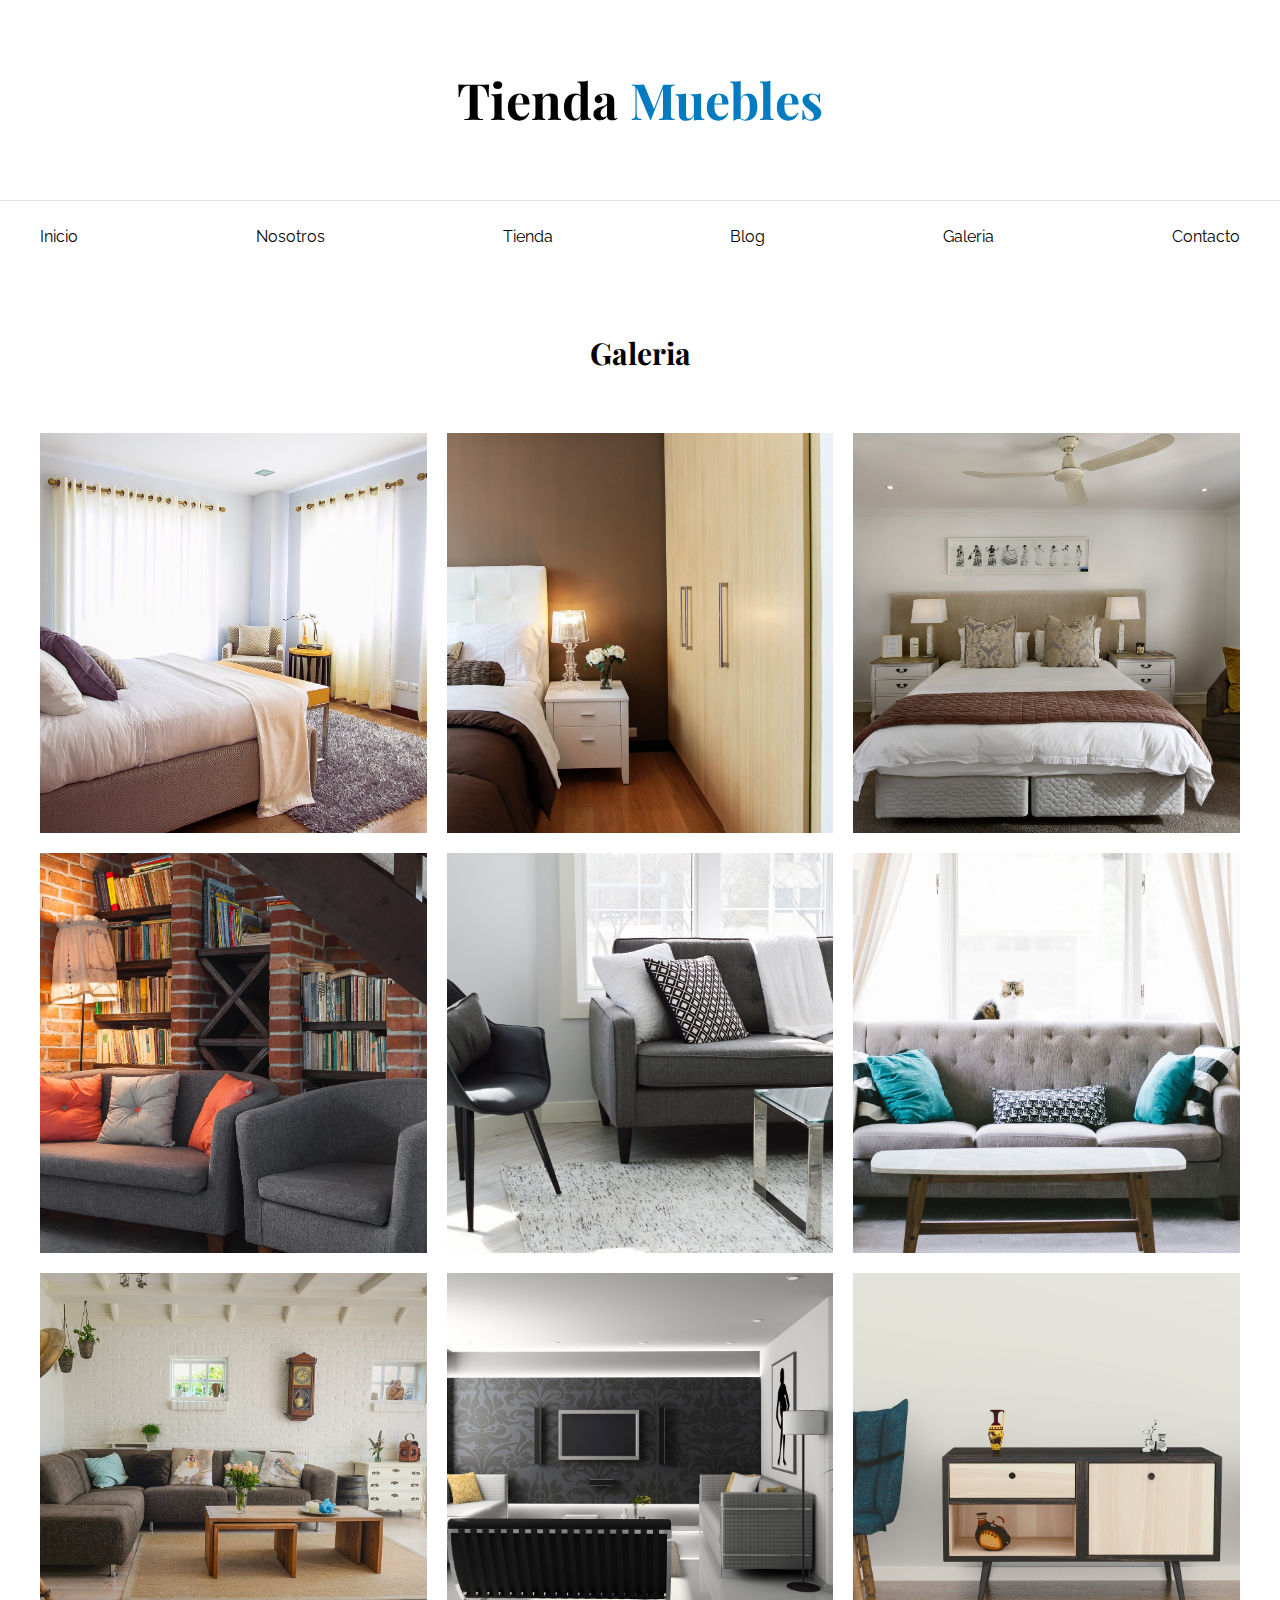
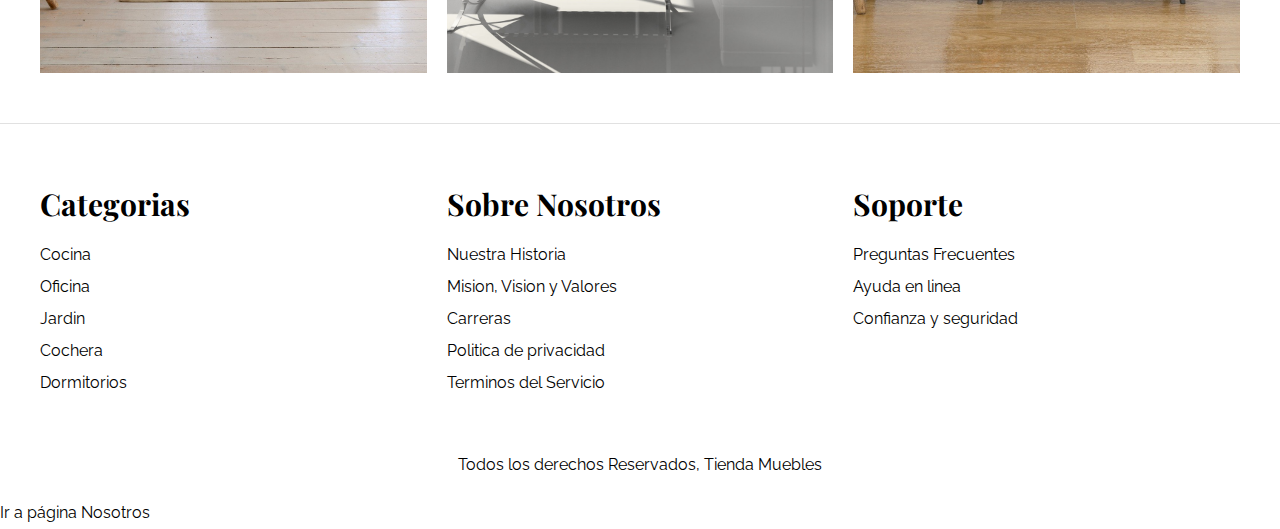
<file: galeria.html>
<!DOCTYPE html>
<html lang="es">

<head>
    <meta charset="UTF-8">
    <meta name="viewport" content="width=device-width, initial-scale=1.0">
    <title>E-Commerce - Galeria</title>
    <link rel="stylesheet" href="css/normalize.css">
    <link rel="preconnect" href="https://fonts.googleapis.com">
    <link rel="preconnect" href="https://fonts.gstatic.com" crossorigin>
    <link href="https://fonts.googleapis.com/css2?family=Playfair+Display&family=Raleway:wght@400;700;900&display=swap"
        rel="stylesheet">
    <link rel="stylesheet" href="css/styles.css">
</head>

<body>
    <h1 class="nombre-sitio">Tienda <span>Muebles</span></h1>

    <div class="contenedor-navegacion">
        <nav class="nav-principal contenedor">
            <a href="index.html">Inicio</a>
            <a href="Nosotros.html">Nosotros</a>
            <a href="tienda.html">Tienda</a>
            <a href="blog.html">Blog</a>
            <a href="galeria.html">Galeria</a>
            <a href="contacto.html">Contacto</a>
        </nav>
    </div>

    <main class="contenido-principal contenedor">
        <h2 class="text-center">Galeria</h2>

        <ul class="galeria">
            <li>
                <a href="img/galeria_01.jpg">
                    <img src="img/galeria_01.jpg" alt="Imagen Galeria">
                </a>
            </li>
            <li>
                <a href="img/galeria_02.jpg">
                    <img src="img/galeria_02.jpg" alt="Imagen Galeria">
                </a>
            </li>
            <li>
                <a href="img/galeria_03.jpg">
                    <img src="img/galeria_03.jpg" alt="Imagen Galeria">
                </a>
            </li>
            <li>
                <a href="img/galeria_04.jpg">
                    <img src="img/galeria_04.jpg" alt="Imagen Galeria">
                </a>
            </li>
            <li>
                <a href="img/galeria_05.jpg">
                    <img src="img/galeria_05.jpg" alt="Imagen Galeria">
                </a>
            </li>
            <li>
                <a href="img/galeria_06.jpg">
                    <img src="img/galeria_06.jpg" alt="Imagen Galeria">
                </a>
            </li>
            <li>
                <a href="img/galeria_07.jpg">
                    <img src="img/galeria_07.jpg" alt="Imagen Galeria">
                </a>
            </li>
            <li>
                <a href="img/galeria_08.jpg">
                    <img src="img/galeria_08.jpg" alt="Imagen Galeria">
                </a>
            </li>
            <li>
                <a href="img/galeria_09.jpg">
                    <img src="img/galeria_09.jpg" alt="Imagen Galeria">
                </a>
            </li>
        </ul>
        
    </main>

    <footer class="site-footer">
        <div class="grid-footer contenedor">
            <div>
                <h3>Categorias</h3>
                <nav class="footer-menu">
                    <a href="#">Cocina</a>
                    <a href="#">Oficina</a>
                    <a href="#">Jardin</a>
                    <a href="#">Cochera</a>
                    <a href="#">Dormitorios</a>
                </nav>
            </div>
            <div>
                <h3>Sobre Nosotros</h3>
                <nav class="footer-menu">
                    <a href="#">Nuestra Historia</a>
                    <a href="#">Mision, Vision y Valores</a>
                    <a href="#">Carreras</a>
                    <a href="#">Politica de privacidad</a>
                    <a href="#">Terminos del Servicio</a>
                </nav>
            </div>
            <div>
                <h3>Soporte</h3>
                <nav class="footer-menu">
                    <a href="#">Preguntas Frecuentes</a>
                    <a href="#">Ayuda en linea</a>
                    <a href="#">Confianza y seguridad</a>
                </nav>
            </div>
        </div>
        <p class="copyright">Todos los derechos Reservados, Tienda Muebles</p>
    </footer>

    <a href="Nosotros.html">Ir a página Nosotros</a>
</body>

</html>
</file>
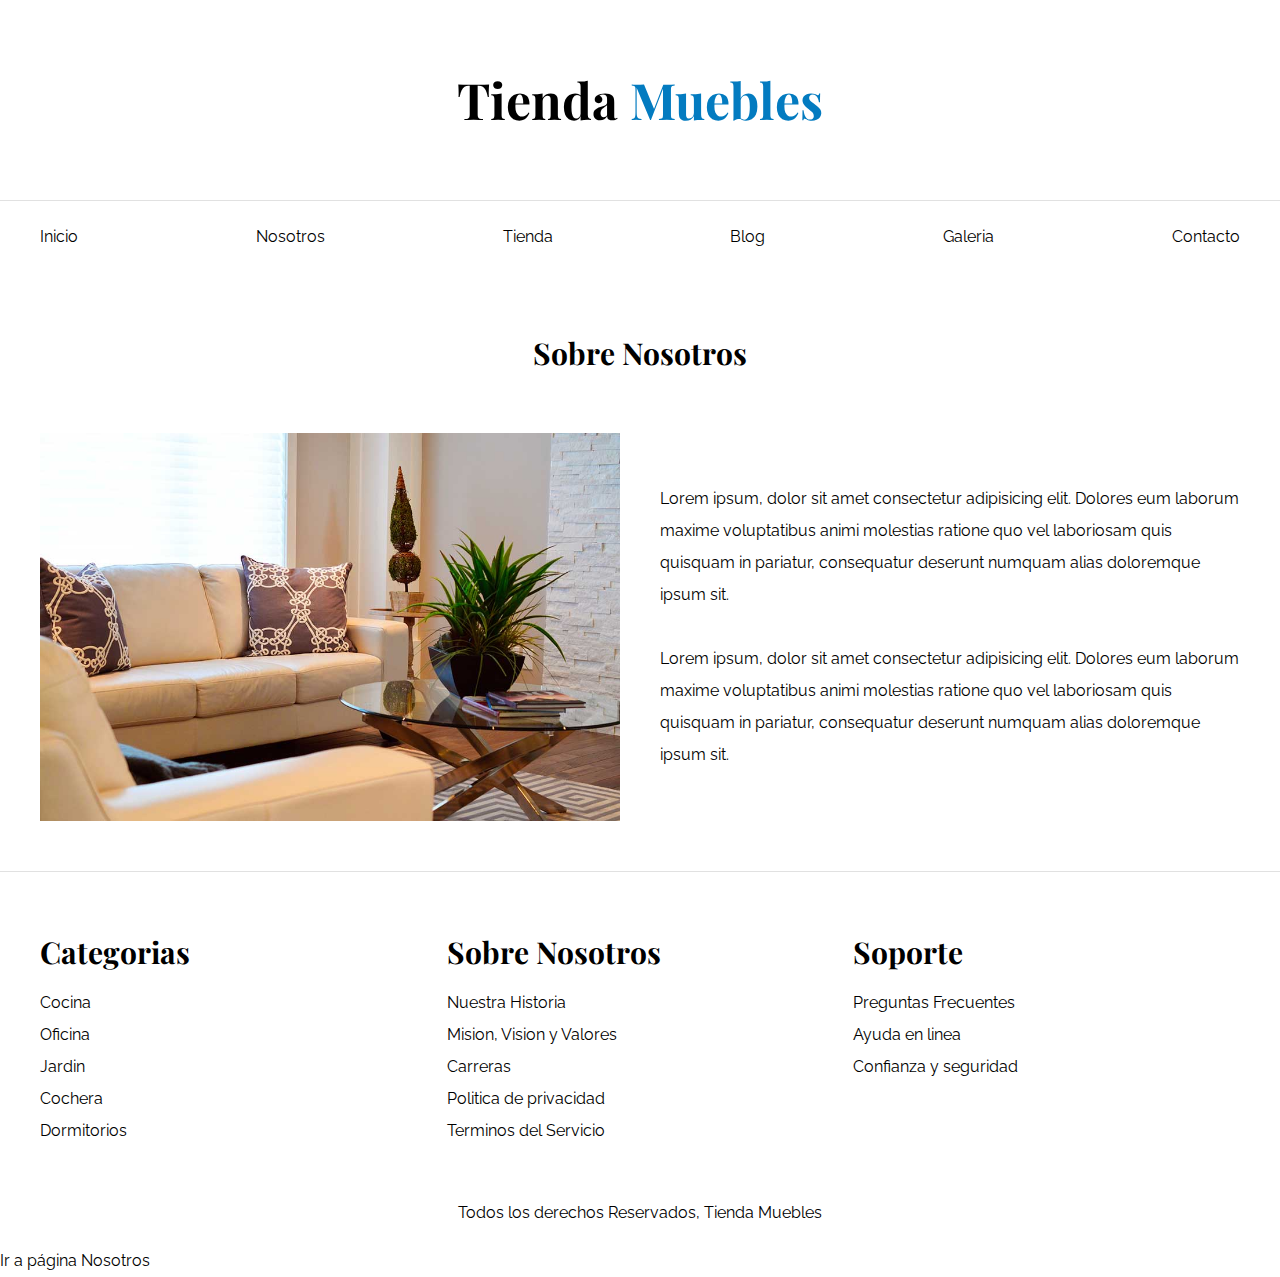
<file: nosotros.html>
<!DOCTYPE html>
<html lang="es">

<head>
    <meta charset="UTF-8">
    <meta name="viewport" content="width=device-width, initial-scale=1.0">
    <title>E-Commerce Nosotros</title>
    <link rel="stylesheet" href="css/normalize.css">
    <link rel="preconnect" href="https://fonts.googleapis.com">
    <link rel="preconnect" href="https://fonts.gstatic.com" crossorigin>
    <link href="https://fonts.googleapis.com/css2?family=Playfair+Display&family=Raleway:wght@400;700;900&display=swap"
        rel="stylesheet">
    <link rel="stylesheet" href="css/styles.css">
</head>

<body>
    <h1 class="nombre-sitio">Tienda <span>Muebles</span></h1>

    <div class="contenedor-navegacion">
        <nav class="nav-principal contenedor">
            <a href="index.html">Inicio</a>
            <a href="Nosotros.html">Nosotros</a>
            <a href="tienda.html">Tienda</a>
            <a href="blog.html">Blog</a>
            <a href="galeria.html">Galeria</a>
            <a href="contacto.html">Contacto</a>
        </nav>
    </div>

    <main class="contenido-principal contenedor">
        <h2 class="text-center">Sobre Nosotros</h2>

    <div class="contenido-nosotros">
        <div class="imagen">
                <img src="img/nosotros.jpg" alt="Imagen Nosotros">
        </div>
        <div class="informacion-nosotros">
                <p>
                    Lorem ipsum, dolor sit amet consectetur adipisicing elit. Dolores eum laborum maxime
                    voluptatibus animi molestias ratione quo vel laboriosam quis quisquam in pariatur,
                    consequatur deserunt numquam alias doloremque ipsum sit.
                </p>
                <p>
                    Lorem ipsum, dolor sit amet consectetur adipisicing elit. Dolores eum laborum maxime
                    voluptatibus animi molestias ratione quo vel laboriosam quis quisquam in pariatur,
                    consequatur deserunt numquam alias doloremque ipsum sit.
                </p>
        </div>
    </div>

    </main>

    <footer class="site-footer">
        <div class="grid-footer contenedor">
            <div>
                <h3>Categorias</h3>
                <nav class="footer-menu">
                    <a href="#">Cocina</a>
                    <a href="#">Oficina</a>
                    <a href="#">Jardin</a>
                    <a href="#">Cochera</a>
                    <a href="#">Dormitorios</a>
                </nav>
            </div>
            <div>
                <h3>Sobre Nosotros</h3>
                <nav class="footer-menu">
                    <a href="#">Nuestra Historia</a>
                    <a href="#">Mision, Vision y Valores</a>
                    <a href="#">Carreras</a>
                    <a href="#">Politica de privacidad</a>
                    <a href="#">Terminos del Servicio</a>
                </nav>
            </div>
            <div>
                <h3>Soporte</h3>
                <nav class="footer-menu">
                    <a href="#">Preguntas Frecuentes</a>
                    <a href="#">Ayuda en linea</a>
                    <a href="#">Confianza y seguridad</a>
                </nav>
            </div>
        </div>
        <p class="copyright">Todos los derechos Reservados, Tienda Muebles</p>
    </footer>

    <a href="Nosotros.html">Ir a página Nosotros</a>
</body>

</html>
</file>
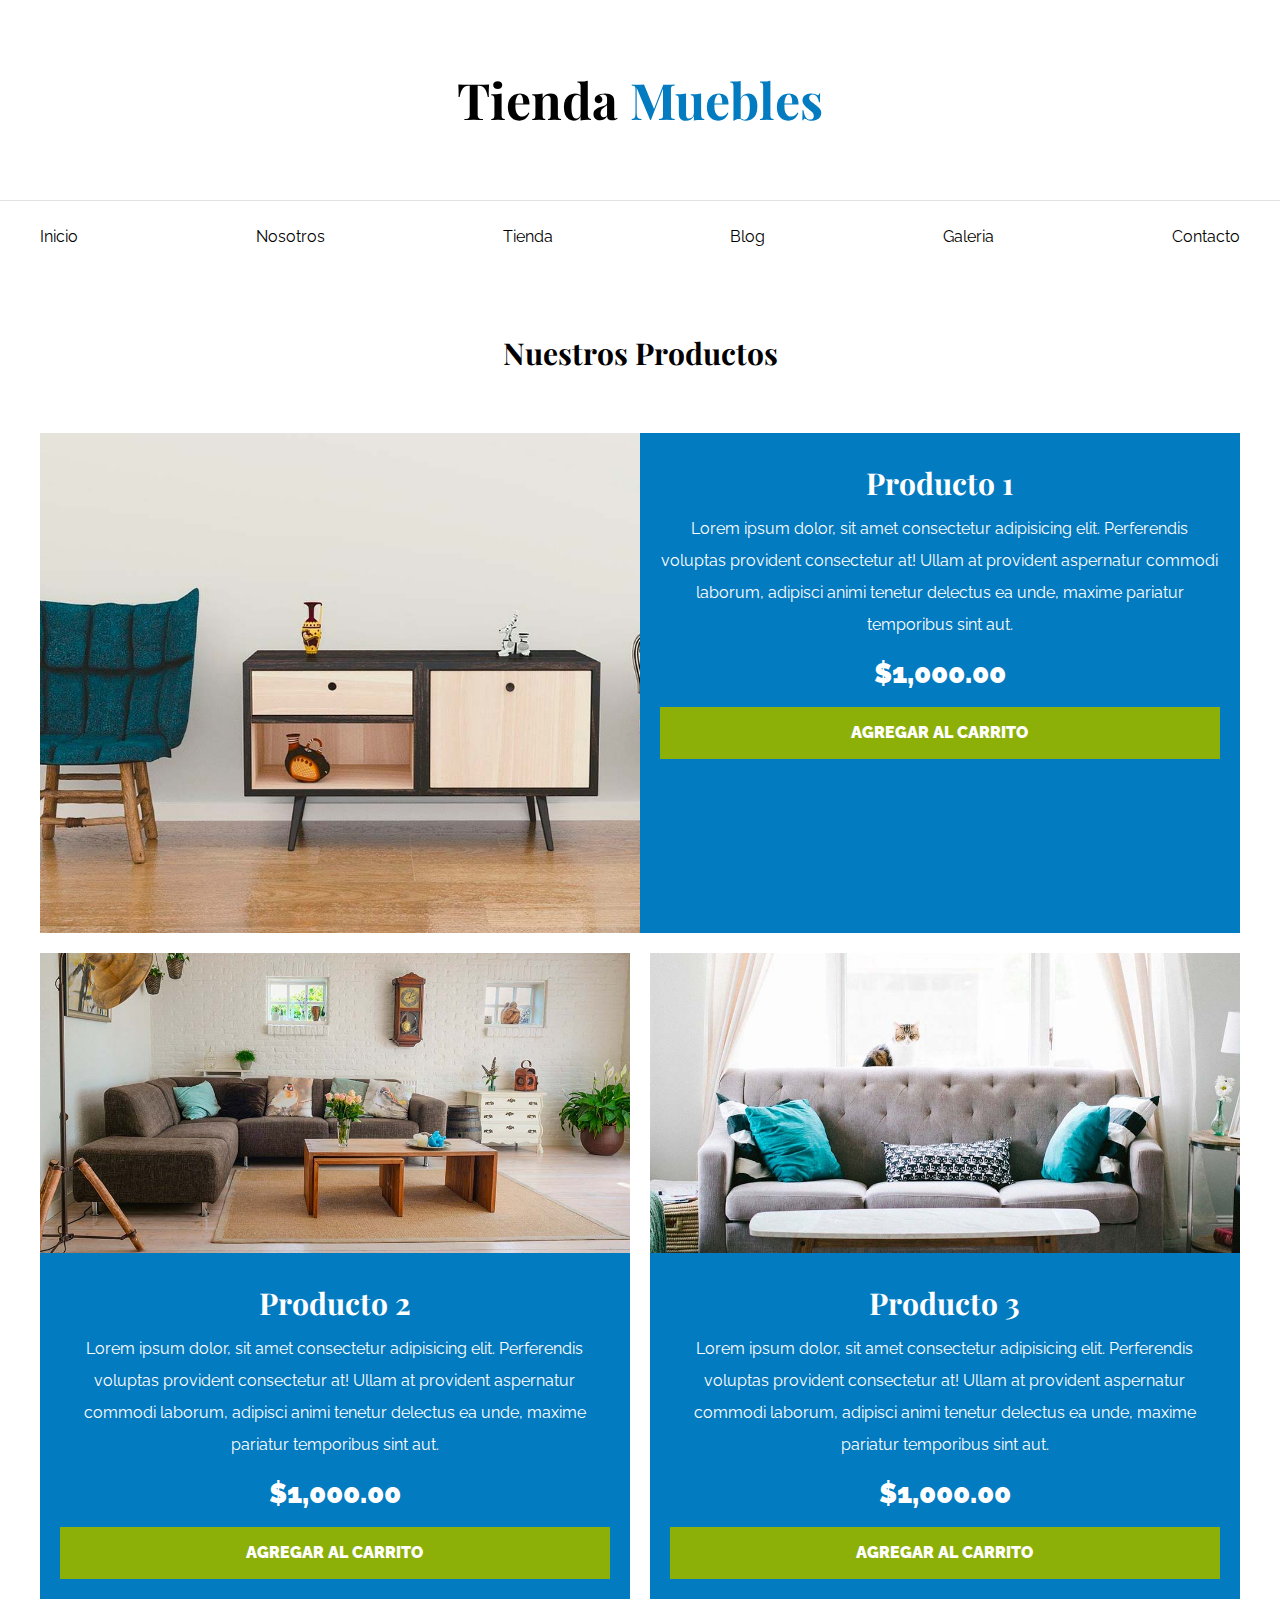
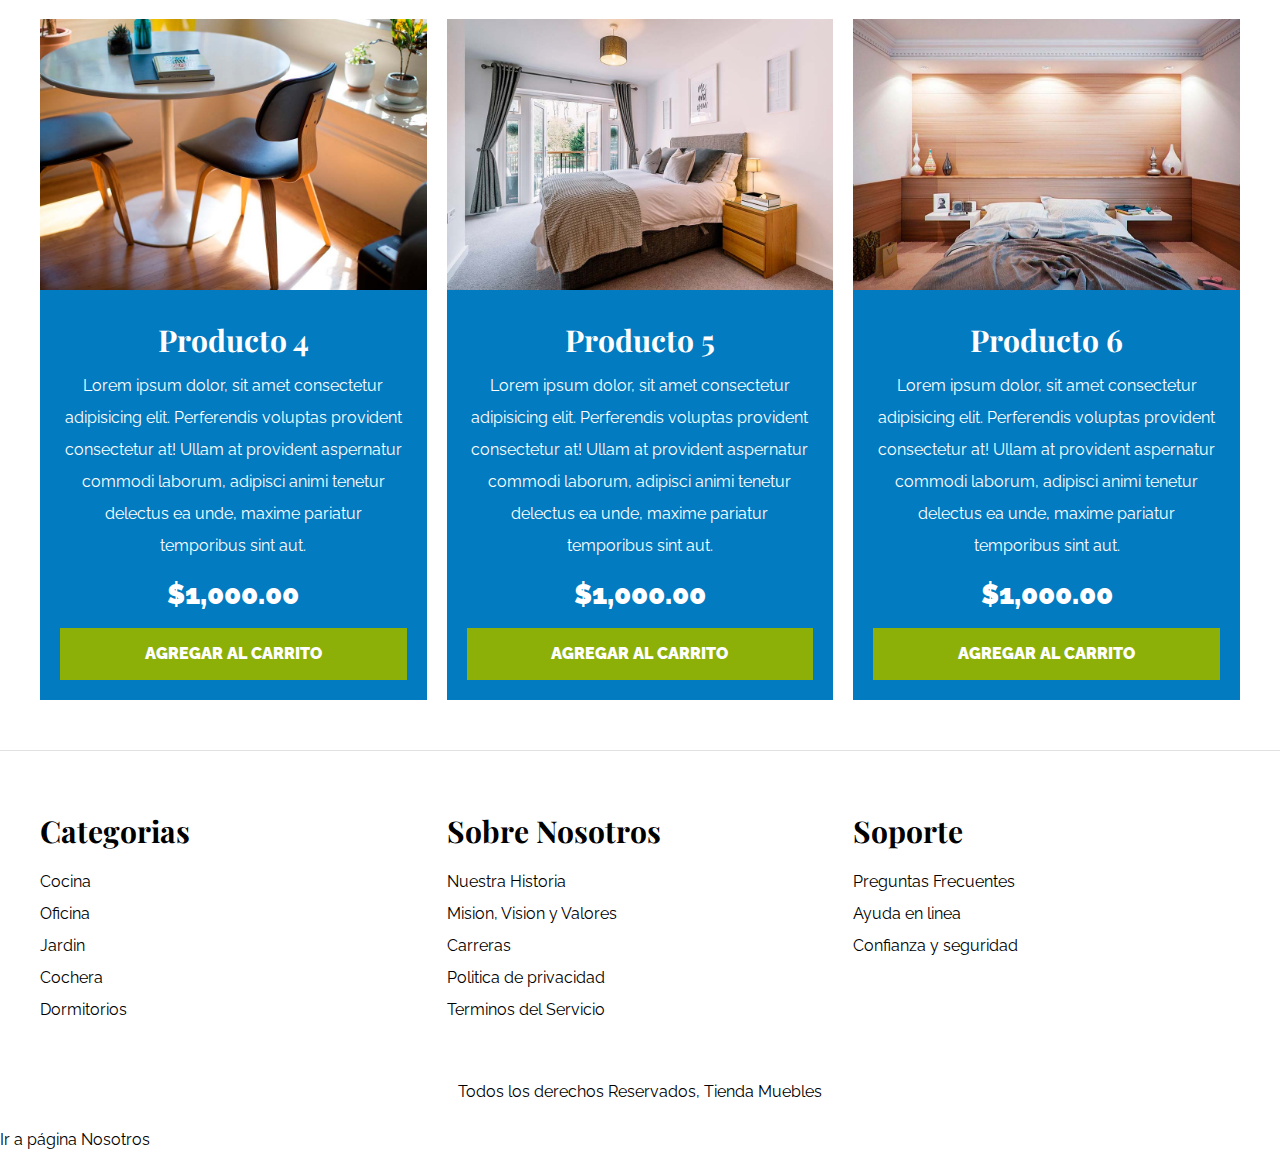
<file: tienda.html>
<!DOCTYPE html>
<html lang="es">

<head>
    <meta charset="UTF-8">
    <meta name="viewport" content="width=device-width, initial-scale=1.0">
    <title>E-Commerce - Tienda</title>
    <link rel="stylesheet" href="css/normalize.css">
    <link rel="preconnect" href="https://fonts.googleapis.com">
    <link rel="preconnect" href="https://fonts.gstatic.com" crossorigin>
    <link href="https://fonts.googleapis.com/css2?family=Playfair+Display&family=Raleway:wght@400;700;900&display=swap"
        rel="stylesheet">
    <link rel="stylesheet" href="css/styles.css">
</head>

<body>
    <h1 class="nombre-sitio">Tienda <span>Muebles</span></h1>

    <div class="contenedor-navegacion">
        <nav class="nav-principal contenedor">
            <a href="index.html">Inicio</a>
            <a href="Nosotros.html">Nosotros</a>
            <a href="tienda.html">Tienda</a>
            <a href="blog.html">Blog</a>
            <a href="galeria.html">Galeria</a>
            <a href="contacto.html">Contacto</a>
        </nav>
    </div>

    <main class="contenido-principal contenedor">
        <h2 class="text-center">Nuestros Productos</h2>
        <div class="listado-productos">
            <div class="producto">
                <img src="img/producto1.jpg" alt="Imagen Producto">
                <div class="texto-producto">
                    <h3>Producto 1</h3>
                    <p>Lorem ipsum dolor, sit amet consectetur adipisicing
                        elit. Perferendis voluptas provident consectetur at!
                        Ullam at provident aspernatur commodi laborum,
                        adipisci animi tenetur delectus ea unde, maxime
                        pariatur temporibus sint aut.
                    </p>
                    <p class="precio">$1,000.00</p>
                    <a class="btn" href="#">Agregar al Carrito</a>
                </div><!--Info Producto-->
            </div><!--Producto-->
            <div class="producto">
                <img src="img/producto2.jpg" alt="Imagen Producto">
                <div class="texto-producto">
                    <h3>Producto 2</h3>
                    <p>Lorem ipsum dolor, sit amet consectetur adipisicing
                        elit. Perferendis voluptas provident consectetur at!
                        Ullam at provident aspernatur commodi laborum,
                        adipisci animi tenetur delectus ea unde, maxime
                        pariatur temporibus sint aut.
                    </p>
                    <p class="precio">$1,000.00</p>
                    <a class="btn" href="#">Agregar al Carrito</a>
                </div><!--Info Producto-->
            </div><!--Producto-->

            <div class="producto">
                <img src="img/producto3.jpg" alt="Imagen Producto">
                <div class="texto-producto">
                    <h3>Producto 3</h3>
                    <p>Lorem ipsum dolor, sit amet consectetur adipisicing
                        elit. Perferendis voluptas provident consectetur at!
                        Ullam at provident aspernatur commodi laborum,
                        adipisci animi tenetur delectus ea unde, maxime
                        pariatur temporibus sint aut.
                    </p>
                    <p class="precio">$1,000.00</p>
                    <a class="btn" href="#">Agregar al Carrito</a>
                </div><!--Info Producto-->
            </div><!--Producto-->

            <div class="producto">
                <img src="img/producto4.jpg" alt="Imagen Producto">
                <div class="texto-producto">
                    <h3>Producto 4</h3>
                    <p>Lorem ipsum dolor, sit amet consectetur adipisicing
                        elit. Perferendis voluptas provident consectetur at!
                        Ullam at provident aspernatur commodi laborum,
                        adipisci animi tenetur delectus ea unde, maxime
                        pariatur temporibus sint aut.
                    </p>
                    <p class="precio">$1,000.00</p>
                    <a class="btn" href="#">Agregar al Carrito</a>
                </div><!--Info Producto-->
            </div><!--Producto-->

            <div class="producto">
                <img src="img/producto5.jpg" alt="Imagen Producto">
                <div class="texto-producto">
                    <h3>Producto 5</h3>
                    <p>Lorem ipsum dolor, sit amet consectetur adipisicing
                        elit. Perferendis voluptas provident consectetur at!
                        Ullam at provident aspernatur commodi laborum,
                        adipisci animi tenetur delectus ea unde, maxime
                        pariatur temporibus sint aut.
                    </p>
                    <p class="precio">$1,000.00</p>
                    <a class="btn" href="#">Agregar al Carrito</a>
                </div><!--Info Producto-->
            </div><!--Producto-->

            <div class="producto">
                <img src="img/producto6.jpg" alt="Imagen Producto">
                <div class="texto-producto">
                    <h3>Producto 6</h3>
                    <p>Lorem ipsum dolor, sit amet consectetur adipisicing
                        elit. Perferendis voluptas provident consectetur at!
                        Ullam at provident aspernatur commodi laborum,
                        adipisci animi tenetur delectus ea unde, maxime
                        pariatur temporibus sint aut.
                    </p>
                    <p class="precio">$1,000.00</p>
                    <a class="btn" href="#">Agregar al Carrito</a>
                </div><!--Info Producto-->
            </div><!--Producto-->


        </div><!--Fin listado de Productos-->
    </main>
    <footer class="site-footer">
        <div class="grid-footer contenedor">
            <div>
                <h3>Categorias</h3>
                <nav class="footer-menu">
                    <a href="#">Cocina</a>
                    <a href="#">Oficina</a>
                    <a href="#">Jardin</a>
                    <a href="#">Cochera</a>
                    <a href="#">Dormitorios</a>
                </nav>
            </div>
            <div>
                <h3>Sobre Nosotros</h3>
                <nav class="footer-menu">
                    <a href="#">Nuestra Historia</a>
                    <a href="#">Mision, Vision y Valores</a>
                    <a href="#">Carreras</a>
                    <a href="#">Politica de privacidad</a>
                    <a href="#">Terminos del Servicio</a>
                </nav>
            </div>
            <div>
                <h3>Soporte</h3>
                <nav class="footer-menu">
                    <a href="#">Preguntas Frecuentes</a>
                    <a href="#">Ayuda en linea</a>
                    <a href="#">Confianza y seguridad</a>
                </nav>
            </div>
        </div>
        <p class="copyright">Todos los derechos Reservados, Tienda Muebles</p>
    </footer>

    <a href="Nosotros.html">Ir a página Nosotros</a>
</body>

</html>
</file>
<file: css/styles.css>
html {
    box-sizing: border-box; /*Define el tamaño de acuerdo al width, la caja no se altera indirectamente*/
    font-size: 62.5%; /*1REM = 10px*/
}

*,
*:before,
*:after {
    box-sizing: inherit;
}
body{
    font-family: 'Raleway', sans-serif;
    font-size: 1.6rem;
    line-height: 2;
}

/*GLOBALES*/
h1, h2, h3{
    font-family: 'Playfair Display', serif;
    margin: 0 0 5rem 0;
}
h1{
    font-size: 5rem;
}
h2{
    font-size: 3rem;
}
h3{
    font-size: 3rem;
}
a{
    text-decoration: none;
    color: black;
}
.contenedor{
    max-width: 120rem;
    margin: 0 auto;
}
img{
    max-width: 100%;
    display: block;
}
.btn{
    background-color: #8cb008;
    display: block; /*Hace que un elemento tome todo el ancho disponible*/
    color: white;
    text-transform: uppercase;
    font-weight: 900;
    padding: 1rem;
    transition: background-color .3s ease-out;
    text-align: center;
    border: none;
}
.btn:hover{
    background-color: #769c02;
    cursor: pointer;
}

/*UTILIDADES*/
.text-center{
    text-align: center;
}
.max-width-30{
    max-width: 30rem;
}

/*HEADER Y NAVEGACION*/
.nombre-sitio {
    margin-top: 5rem;
    text-align: center;
}
.nombre-sitio span{
    color: #037bc0;
}
.contenedor-navegacion{
    border-top: 1px solid #e1e1e1;
}
.nav-principal{
    padding: 2rem 0;
    display: flex;
    justify-content: space-between;
}
.hero{
    background-image: url(../img/principal.jpg);
    background-repeat: no-repeat;
    background-size: cover;
    background-position: center center;
    height: 55rem;
}
/*CATEGORIAS*/
.categorias{
    padding-top: 5rem;
}
.categorias h2{
    text-align: center;
}
.categoria a{
    text-align: center;
    display: block;
    padding: 2rem;
}
.categoria a:hover{
    background-color: #037bc0;
    color: white;

    border-bottom-right-radius: 1rem;
}
.listado-categorias{
    display: grid;
    grid-template-columns: repeat(3, 1fr);
    gap: 2rem;
}
/*SOBRE NOSOTROS*/
.sobre-nosotros{
    background-image: linear-gradient(to right, transparent 50%, #037bc0 50%,
     #037bc0 100%), url(../img/nosotros.jpg); /*negro de 0-50% rojo de 51-100%*/
     background-position: left center;
     padding: 10rem 0;
     background-repeat: no-repeat;
     background-size: 100%, 120rem;
}
.sobre-nosotros-flex{
    display: flex;
    justify-content: flex-end;
}
.texto-nosotros{
    flex-basis: 50%;
    padding-left: 10rem;
    /*grid-column: 2 / 3; /*se posiciona de linea 2 a linea 3*/
    color: white;
}
/*LISTADO DE PRODUCTOS*/
.contenido-principal{
    padding-top: 5rem;
}
.listado-productos{
    display: grid;
    grid-template-columns: repeat(6, 1fr);
    gap: 2rem;
}
.producto:nth-child(1){
    grid-column-start: 1;
    grid-column-end: 7;
    display: grid;
    grid-template-columns: 2fr 2fr;
}
.producto:nth-child(1) img{
    height: 50rem;
    width: 100%;
    object-fit: cover;
}
.producto:nth-child(2){
    grid-column-start: 1;
    grid-column-end: 4;
}
.producto:nth-child(2) img,
.producto:nth-child(3) img{
    height: 30rem;
    width: 100%;
    object-fit: cover;
}
.producto:nth-child(3){
    grid-column-start: 4;
    grid-column-end: 7;
}
.producto:nth-child(4){
    grid-column-start: 1;
    grid-column-end: 3;
}
.producto:nth-child(5){
    grid-column-start: 3;
    grid-column-end: 5;
}
.producto:nth-child(6){
    grid-column-start: 5;
    grid-column-end: 7;
}
.producto{
    background-color: #037bc0;
}
.texto-producto{
    text-align: center;
    color: white;
    padding: 2rem;
}
.texto-producto h3{
    margin: 0;
}
.texto-producto p{
    margin: 0 0 .5rem 0;
}
.texto-producto .precio{
    font-size: 2.8rem;
    font-weight: 900;
}

.producto img:hover{
    transform: scale(.8);
}
/*FOOTER*/
.site-footer{
    border-top: 1px solid #e1e1e1;
    margin-top: 5rem;
    padding-top: 5rem;
}
.site-footer h3{
    margin-bottom: .5rem;
}
.grid-footer{
    display: grid;
    grid-template-columns: repeat(3, 1fr);
    gap: 2rem;
}
.footer-menu a{
    display: block;
}
.copyright{
    margin-top: 5rem;
    text-align: center;
}
/*NOSOTROS*/
.contenido-nosotros{
    display: grid;
    grid-template-columns: 1fr 2fr;
    grid-template-columns: repeat(auto-fit, minmax(25rem, 1fr));
    column-gap: 4rem; /*separacion*/
}
.informacion-nosotros{
    display: flex;
    flex-direction: column;
    justify-content: center;
}
/*BLOG*/
.contenedor-blog{
    display: grid;
    grid-template-columns: 2fr 1fr;
    column-gap: 4rem;
}
.entrada{
    border-bottom: 2px solid #e1e1e1;
    padding-bottom: 4rem;
    margin-bottom: 2rem;
}
.entrada:last-of-type{
    border: none;
}
.entrada-meta{
    display: flex;
    justify-content: space-between;
}
.entrada-meta p{
    font-weight: 700;
}
.entrada-meta span{
    color: #037bc0;
}
.contenido-entrada-blog{
    width: 60rem;
    margin: 0 auto;
}
/*GALERIA*/
.galeria{
    list-style: none;
    padding: 0;
    margin: 0;
    display: grid;
    grid-template-columns: repeat(3, 1fr);
    gap: 2rem;
}
.galeria img{
    height: 40rem;
    width: 40rem;
    object-fit: cover;
}
/*FORMULARIO*/
.formulario{
    max-width: 60rem;
    margin: 0 auto;
}
.formulario fieldset{
    border: 1px solid black;
    margin-bottom: 2rem;
}
.formulario legend{
    background-color: #005485;
    width: 100%;
    text-align: center;
    color: #fff;
    text-transform: uppercase;
    font-weight: 900;
    padding: 1rem;
    margin-bottom: 4rem;
}
.campo{
    display: flex;
    margin-bottom: 2rem;
}
.campo label{
    flex-basis: 10rem;
}
.campo input:not([type="radio"]),
.campo textarea,
.campo select{
    flex: 1;
    border: 1px solid #e1e1e1;
    padding: 1rem;
}
</file>
